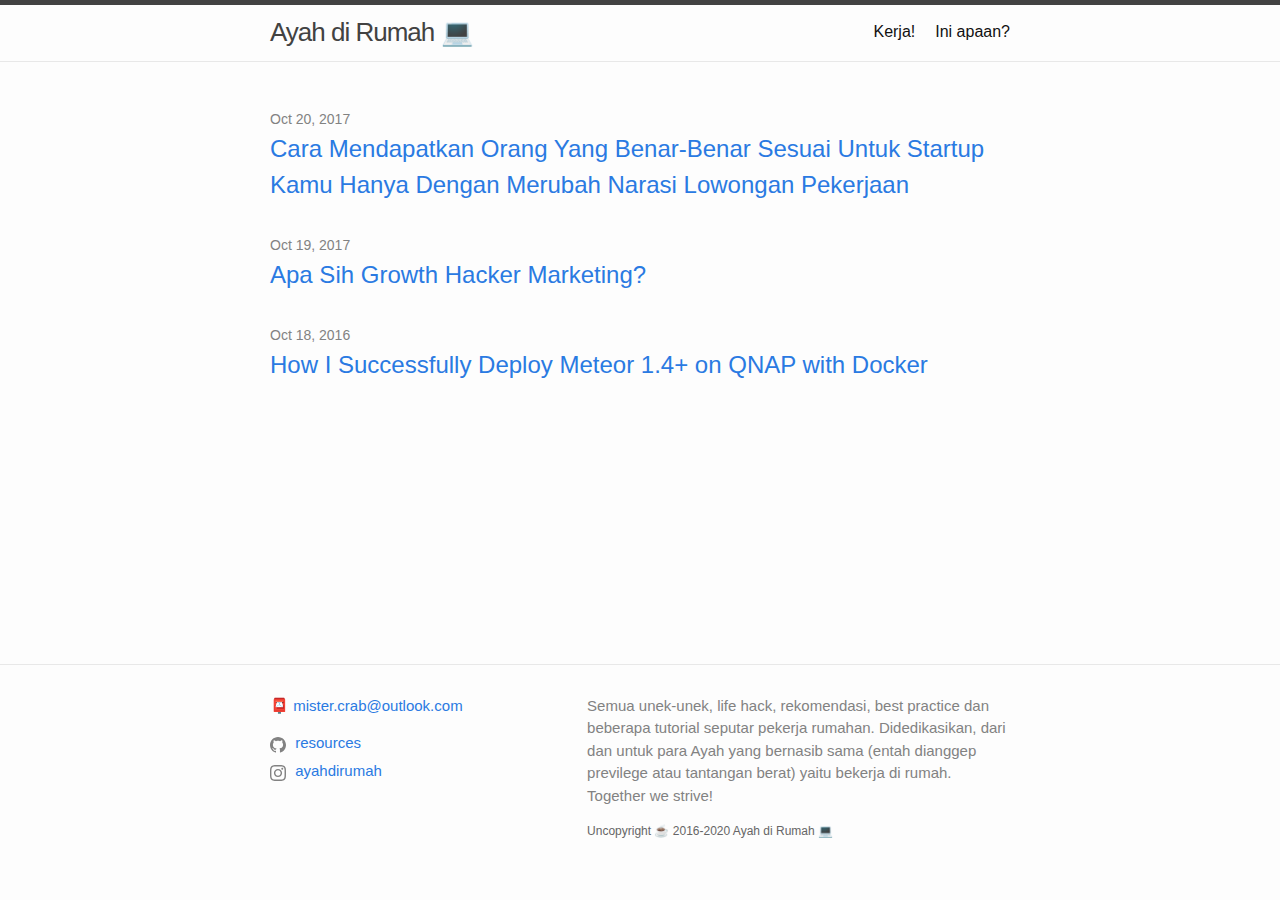
<file: index.html>
<!DOCTYPE html>
<html lang="en"><head>
  <meta charset="utf-8">
  <meta http-equiv="X-UA-Compatible" content="IE=edge">
  <meta name="viewport" content="width=device-width, initial-scale=1"><!-- Begin Jekyll SEO tag v2.5.0 -->
<title>Ayah di Rumah 💻 | Semua unek-unek, life hack, rekomendasi, best practice dan beberapa tutorial seputar pekerja rumahan. Didedikasikan, dari dan untuk para Ayah yang bernasib sama (entah dianggep previlege atau tantangan berat) yaitu bekerja di rumah. Together we strive!</title>
<meta name="generator" content="Jekyll v3.8.5" />
<meta property="og:title" content="Ayah di Rumah 💻" />
<meta property="og:locale" content="en_US" />
<meta name="description" content="Semua unek-unek, life hack, rekomendasi, best practice dan beberapa tutorial seputar pekerja rumahan. Didedikasikan, dari dan untuk para Ayah yang bernasib sama (entah dianggep previlege atau tantangan berat) yaitu bekerja di rumah. Together we strive!" />
<meta property="og:description" content="Semua unek-unek, life hack, rekomendasi, best practice dan beberapa tutorial seputar pekerja rumahan. Didedikasikan, dari dan untuk para Ayah yang bernasib sama (entah dianggep previlege atau tantangan berat) yaitu bekerja di rumah. Together we strive!" />
<link rel="canonical" href="ayahdirumah.github.io/" />
<meta property="og:url" content="ayahdirumah.github.io/" />
<meta property="og:site_name" content="Ayah di Rumah 💻" />
<script type="application/ld+json">
{"url":"ayahdirumah.github.io/","headline":"Ayah di Rumah 💻","name":"Ayah di Rumah 💻","description":"Semua unek-unek, life hack, rekomendasi, best practice dan beberapa tutorial seputar pekerja rumahan. Didedikasikan, dari dan untuk para Ayah yang bernasib sama (entah dianggep previlege atau tantangan berat) yaitu bekerja di rumah. Together we strive!","@type":"WebSite","@context":"http://schema.org"}</script>
<!-- End Jekyll SEO tag -->
<link rel="stylesheet" href="/assets/main.css"><link type="application/atom+xml" rel="alternate" href="ayahdirumah.github.io/feed.xml" title="Ayah di Rumah 💻" /></head>
<body><header class="site-header" role="banner">

  <div class="wrapper"><a class="site-title" rel="author" href="/">Ayah di Rumah 💻</a><nav class="site-nav">
        <input type="checkbox" id="nav-trigger" class="nav-trigger" />
        <label for="nav-trigger">
          <span class="menu-icon">
            <svg viewBox="0 0 18 15" width="18px" height="15px">
              <path d="M18,1.484c0,0.82-0.665,1.484-1.484,1.484H1.484C0.665,2.969,0,2.304,0,1.484l0,0C0,0.665,0.665,0,1.484,0 h15.032C17.335,0,18,0.665,18,1.484L18,1.484z M18,7.516C18,8.335,17.335,9,16.516,9H1.484C0.665,9,0,8.335,0,7.516l0,0 c0-0.82,0.665-1.484,1.484-1.484h15.032C17.335,6.031,18,6.696,18,7.516L18,7.516z M18,13.516C18,14.335,17.335,15,16.516,15H1.484 C0.665,15,0,14.335,0,13.516l0,0c0-0.82,0.665-1.483,1.484-1.483h15.032C17.335,12.031,18,12.695,18,13.516L18,13.516z"/>
            </svg>
          </span>
        </label>

        <div class="trigger">
          <a class="page-link" href="https://nikookta.netlify.com/">Kerja!</a><a class="page-link" href="/about/">Ini apaan?</a></div>
      </nav></div>
</header>
<main class="page-content" aria-label="Content">
      <div class="wrapper">
        <div class="home">
<h2 class="post-list-heading"></h2>
    <ul class="post-list"><li><span class="post-meta">Oct 20, 2017</span>
        <h3>
          <a class="post-link" href="/startup/2017/10/20/cara-mendapatkan-orang-yang-benarbenar-sesuai-untuk-startup-kamu-hanya-dengan-merubah-narasi-lowongan-pekerjaan.html">
            Cara Mendapatkan Orang Yang Benar-Benar Sesuai Untuk Startup Kamu Hanya Dengan Merubah Narasi Lowongan Pekerjaan
          </a>
        </h3></li><li><span class="post-meta">Oct 19, 2017</span>
        <h3>
          <a class="post-link" href="/startup/2017/10/19/apa-sih-growth-hacker-marketing.html">
            Apa Sih Growth Hacker Marketing?
          </a>
        </h3></li><li><span class="post-meta">Oct 18, 2016</span>
        <h3>
          <a class="post-link" href="/tutorial/2016/10/18/how-i-successfully-deploy-meteor14-on-qnap-with-docker.html">
            How I Successfully Deploy Meteor 1.4+ on QNAP with Docker
          </a>
        </h3></li></ul>

    <!-- <p class="rss-subscribe">subscribe <a href="/feed.xml">via RSS</a></p> --></div>

      </div>
    </main><footer class="site-footer h-card">
  <data class="u-url" href="/"></data>

  <div class="wrapper">

    <!-- <h2 class="footer-heading">Ayah di Rumah 💻</h2> -->

    <div class="footer-col-wrapper">
      <div class="footer-col footer-col-a">
        <ul class="contact-list">
          <!-- <li class="p-name">
            Ayah di Rumah 💻
          </li> -->
          <li>
            📮 <a class="u-email" href='&#109;&#97;&#105;&#108;&#116;&#111;&#58;&#109;&#105;&#115;&#116;&#101;&#114;&#46;&#99;&#114;&#97;&#98;&#64;&#111;&#117;&#116;&#108;&#111;&#111;&#107;&#46;&#99;&#111;&#109;'>&#109;&#105;&#115;&#116;&#101;&#114;&#46;&#99;&#114;&#97;&#98;&#64;&#111;&#117;&#116;&#108;&#111;&#111;&#107;&#46;&#99;&#111;&#109;</a>
          </li>
        </ul><ul class="social-media-list"><li><a href="https://github.com/ayahdirumah"><svg class="svg-icon"><use xlink:href="/assets/minima-social-icons.svg#github"></use></svg> <span class="username">resources</span></a></li><li><a href="https://instagram.com/ayahdirumah"><svg class="svg-icon"><use xlink:href="/assets/minima-social-icons.svg#instagram"></use></svg> <span class="username">ayahdirumah</span></a></li></ul>
</div>

      <div class="footer-col footer-col-b">
        <p>Semua unek-unek, life hack, rekomendasi, best practice dan beberapa tutorial seputar pekerja rumahan. Didedikasikan, dari dan untuk para Ayah yang bernasib sama (entah dianggep previlege atau tantangan berat) yaitu bekerja di rumah. Together we strive!</p>
        <p style="color: #666; font-size: 12px;">Uncopyright ☕ 2016-2020 Ayah di Rumah 💻</p>
      </div>
    </div>

  </div>

</footer>
</body>

</html>
</file>
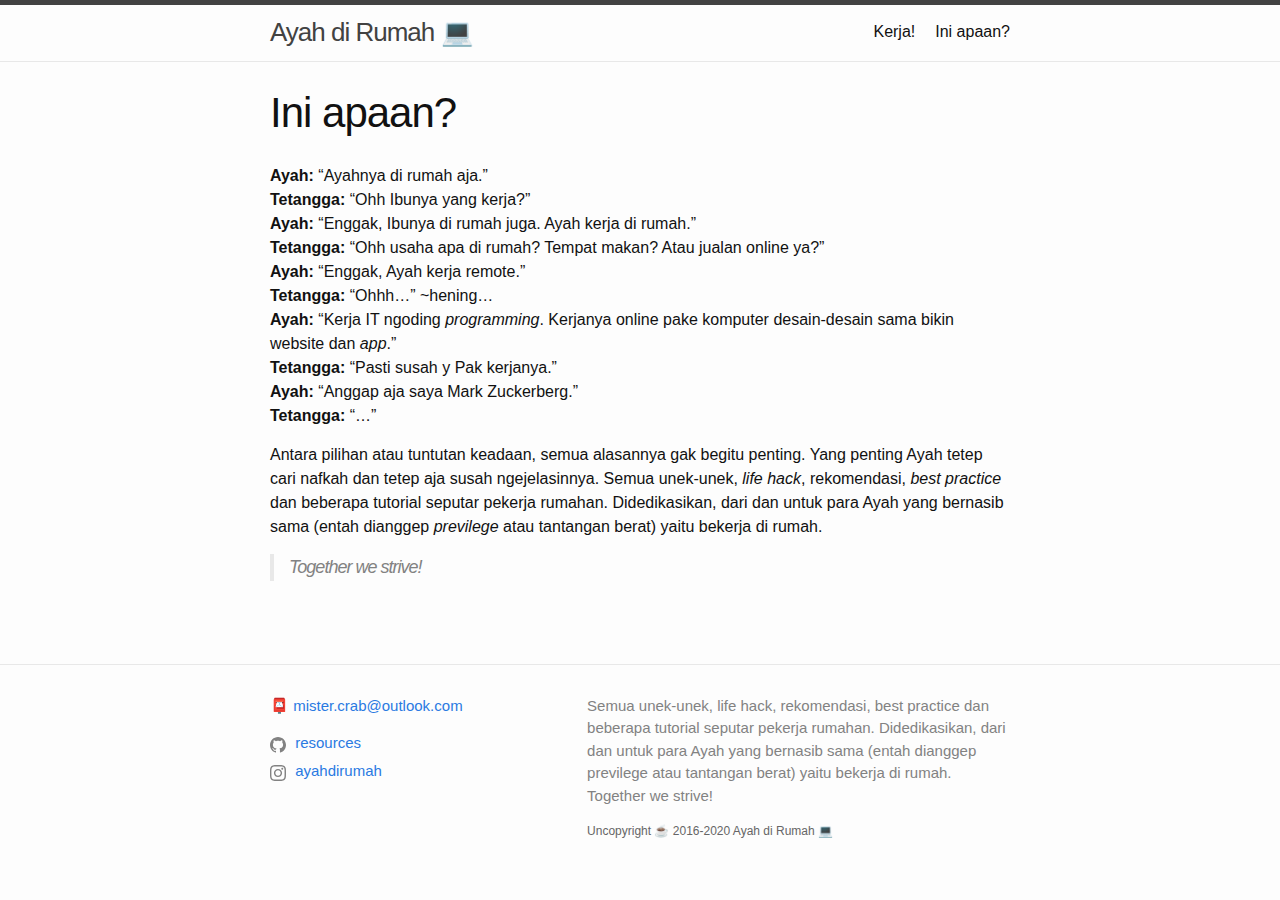
<file: about/index.html>
<!DOCTYPE html>
<html lang="en"><head>
  <meta charset="utf-8">
  <meta http-equiv="X-UA-Compatible" content="IE=edge">
  <meta name="viewport" content="width=device-width, initial-scale=1"><!-- Begin Jekyll SEO tag v2.5.0 -->
<title>Ini apaan? | Ayah di Rumah 💻</title>
<meta name="generator" content="Jekyll v3.8.5" />
<meta property="og:title" content="Ini apaan?" />
<meta property="og:locale" content="en_US" />
<meta name="description" content="Semua unek-unek, life hack, rekomendasi, best practice dan beberapa tutorial seputar pekerja rumahan. Didedikasikan, dari dan untuk para Ayah yang bernasib sama (entah dianggep previlege atau tantangan berat) yaitu bekerja di rumah. Together we strive!" />
<meta property="og:description" content="Semua unek-unek, life hack, rekomendasi, best practice dan beberapa tutorial seputar pekerja rumahan. Didedikasikan, dari dan untuk para Ayah yang bernasib sama (entah dianggep previlege atau tantangan berat) yaitu bekerja di rumah. Together we strive!" />
<link rel="canonical" href="ayahdirumah.github.io/about/" />
<meta property="og:url" content="ayahdirumah.github.io/about/" />
<meta property="og:site_name" content="Ayah di Rumah 💻" />
<script type="application/ld+json">
{"url":"ayahdirumah.github.io/about/","headline":"Ini apaan?","name":"Ayah di Rumah 💻","description":"Semua unek-unek, life hack, rekomendasi, best practice dan beberapa tutorial seputar pekerja rumahan. Didedikasikan, dari dan untuk para Ayah yang bernasib sama (entah dianggep previlege atau tantangan berat) yaitu bekerja di rumah. Together we strive!","@type":"WebSite","@context":"http://schema.org"}</script>
<!-- End Jekyll SEO tag -->
<link rel="stylesheet" href="/assets/main.css"><link type="application/atom+xml" rel="alternate" href="ayahdirumah.github.io/feed.xml" title="Ayah di Rumah 💻" /></head>
<body><header class="site-header" role="banner">

  <div class="wrapper"><a class="site-title" rel="author" href="/">Ayah di Rumah 💻</a><nav class="site-nav">
        <input type="checkbox" id="nav-trigger" class="nav-trigger" />
        <label for="nav-trigger">
          <span class="menu-icon">
            <svg viewBox="0 0 18 15" width="18px" height="15px">
              <path d="M18,1.484c0,0.82-0.665,1.484-1.484,1.484H1.484C0.665,2.969,0,2.304,0,1.484l0,0C0,0.665,0.665,0,1.484,0 h15.032C17.335,0,18,0.665,18,1.484L18,1.484z M18,7.516C18,8.335,17.335,9,16.516,9H1.484C0.665,9,0,8.335,0,7.516l0,0 c0-0.82,0.665-1.484,1.484-1.484h15.032C17.335,6.031,18,6.696,18,7.516L18,7.516z M18,13.516C18,14.335,17.335,15,16.516,15H1.484 C0.665,15,0,14.335,0,13.516l0,0c0-0.82,0.665-1.483,1.484-1.483h15.032C17.335,12.031,18,12.695,18,13.516L18,13.516z"/>
            </svg>
          </span>
        </label>

        <div class="trigger">
          <a class="page-link" href="https://nikookta.netlify.com/">Kerja!</a><a class="page-link" href="/about/">Ini apaan?</a></div>
      </nav></div>
</header>
<main class="page-content" aria-label="Content">
      <div class="wrapper">
        <article class="post">

  <header class="post-header">
    <h1 class="post-title">Ini apaan?</h1>
  </header>

  <div class="post-content">
    <p><strong>Ayah:</strong> “Ayahnya di rumah aja.”<br />
<strong>Tetangga:</strong> “Ohh Ibunya yang kerja?”<br />
<strong>Ayah:</strong> “Enggak, Ibunya di rumah juga. Ayah kerja di rumah.”<br />
<strong>Tetangga:</strong> “Ohh usaha apa di rumah? Tempat makan? Atau jualan online ya?”<br />
<strong>Ayah:</strong> “Enggak, Ayah kerja remote.”<br />
<strong>Tetangga:</strong> “Ohhh…” ~hening…<br />
<strong>Ayah:</strong> “Kerja IT ngoding <em>programming</em>. Kerjanya online pake komputer desain-desain sama bikin website dan <em>app</em>.”<br />
<strong>Tetangga:</strong> “Pasti susah y Pak kerjanya.”<br />
<strong>Ayah:</strong> “Anggap aja saya Mark Zuckerberg.”<br />
<strong>Tetangga:</strong> “…”</p>

<p>Antara pilihan atau tuntutan keadaan, semua alasannya gak begitu penting. Yang penting Ayah tetep cari nafkah dan tetep aja susah ngejelasinnya. Semua unek-unek, <em>life hack</em>, rekomendasi, <em>best practice</em> dan beberapa tutorial seputar pekerja rumahan. Didedikasikan, dari dan untuk para Ayah yang bernasib sama (entah dianggep <em>previlege</em> atau tantangan berat) yaitu bekerja di rumah.</p>

<blockquote>
  <p>Together we strive!</p>
</blockquote>

  </div>

</article>

      </div>
    </main><footer class="site-footer h-card">
  <data class="u-url" href="/"></data>

  <div class="wrapper">

    <!-- <h2 class="footer-heading">Ayah di Rumah 💻</h2> -->

    <div class="footer-col-wrapper">
      <div class="footer-col footer-col-a">
        <ul class="contact-list">
          <!-- <li class="p-name">
            Ayah di Rumah 💻
          </li> -->
          <li>
            📮 <a class="u-email" href='&#109;&#97;&#105;&#108;&#116;&#111;&#58;&#109;&#105;&#115;&#116;&#101;&#114;&#46;&#99;&#114;&#97;&#98;&#64;&#111;&#117;&#116;&#108;&#111;&#111;&#107;&#46;&#99;&#111;&#109;'>&#109;&#105;&#115;&#116;&#101;&#114;&#46;&#99;&#114;&#97;&#98;&#64;&#111;&#117;&#116;&#108;&#111;&#111;&#107;&#46;&#99;&#111;&#109;</a>
          </li>
        </ul><ul class="social-media-list"><li><a href="https://github.com/ayahdirumah"><svg class="svg-icon"><use xlink:href="/assets/minima-social-icons.svg#github"></use></svg> <span class="username">resources</span></a></li><li><a href="https://instagram.com/ayahdirumah"><svg class="svg-icon"><use xlink:href="/assets/minima-social-icons.svg#instagram"></use></svg> <span class="username">ayahdirumah</span></a></li></ul>
</div>

      <div class="footer-col footer-col-b">
        <p>Semua unek-unek, life hack, rekomendasi, best practice dan beberapa tutorial seputar pekerja rumahan. Didedikasikan, dari dan untuk para Ayah yang bernasib sama (entah dianggep previlege atau tantangan berat) yaitu bekerja di rumah. Together we strive!</p>
        <p style="color: #666; font-size: 12px;">Uncopyright ☕ 2016-2020 Ayah di Rumah 💻</p>
      </div>
    </div>

  </div>

</footer>
</body>

</html>
</file>
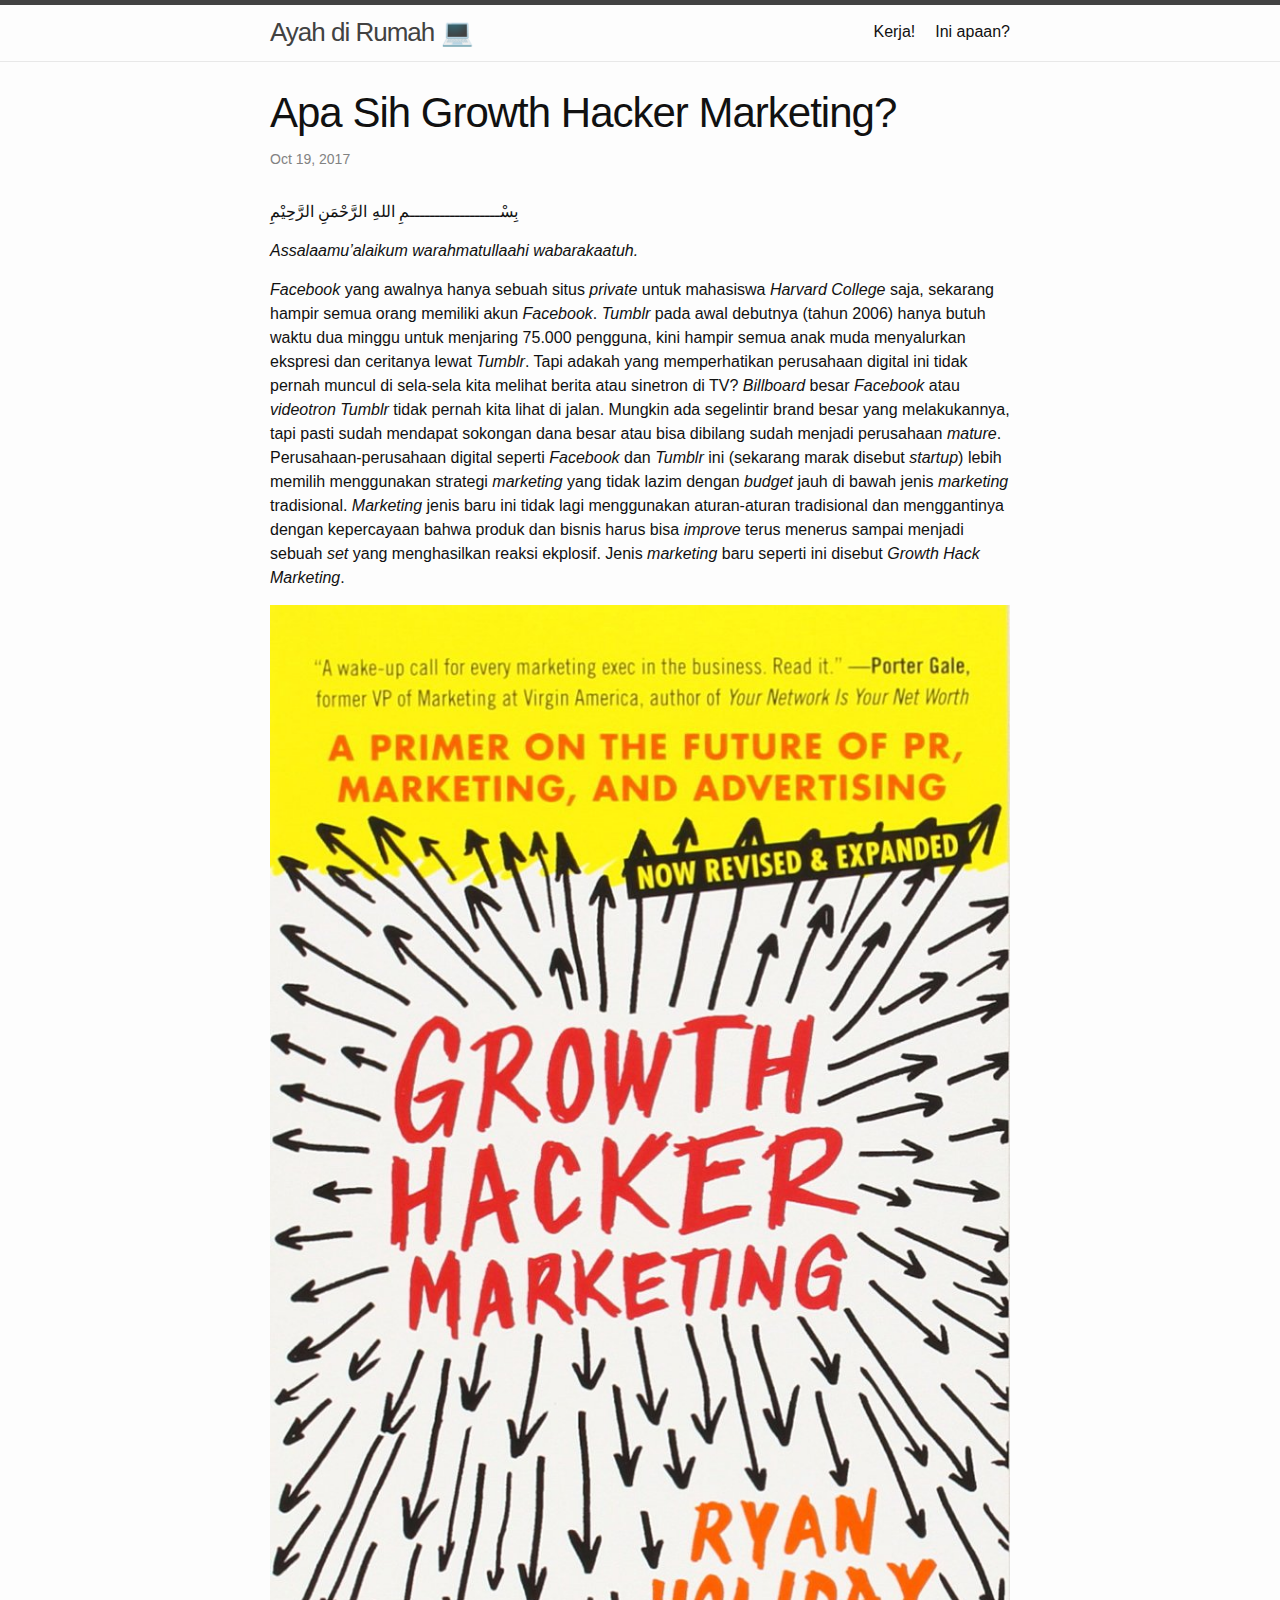
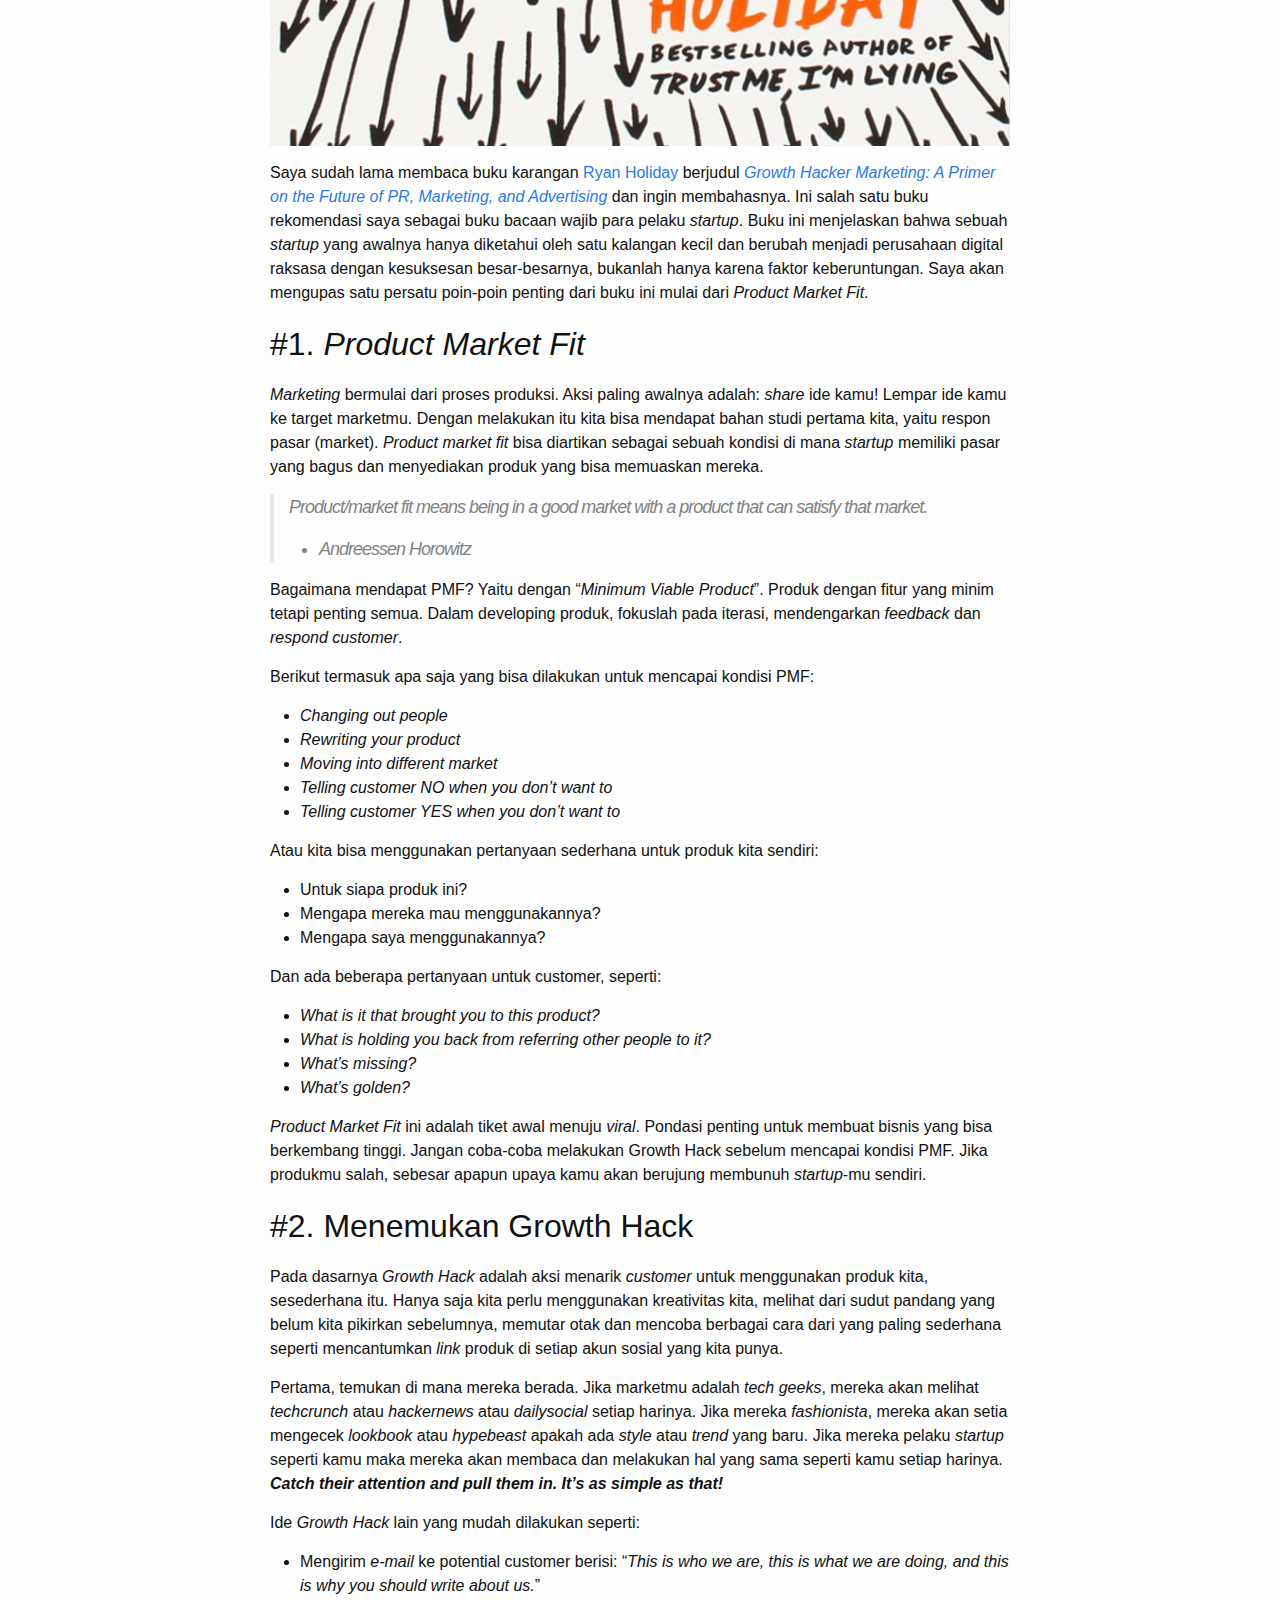
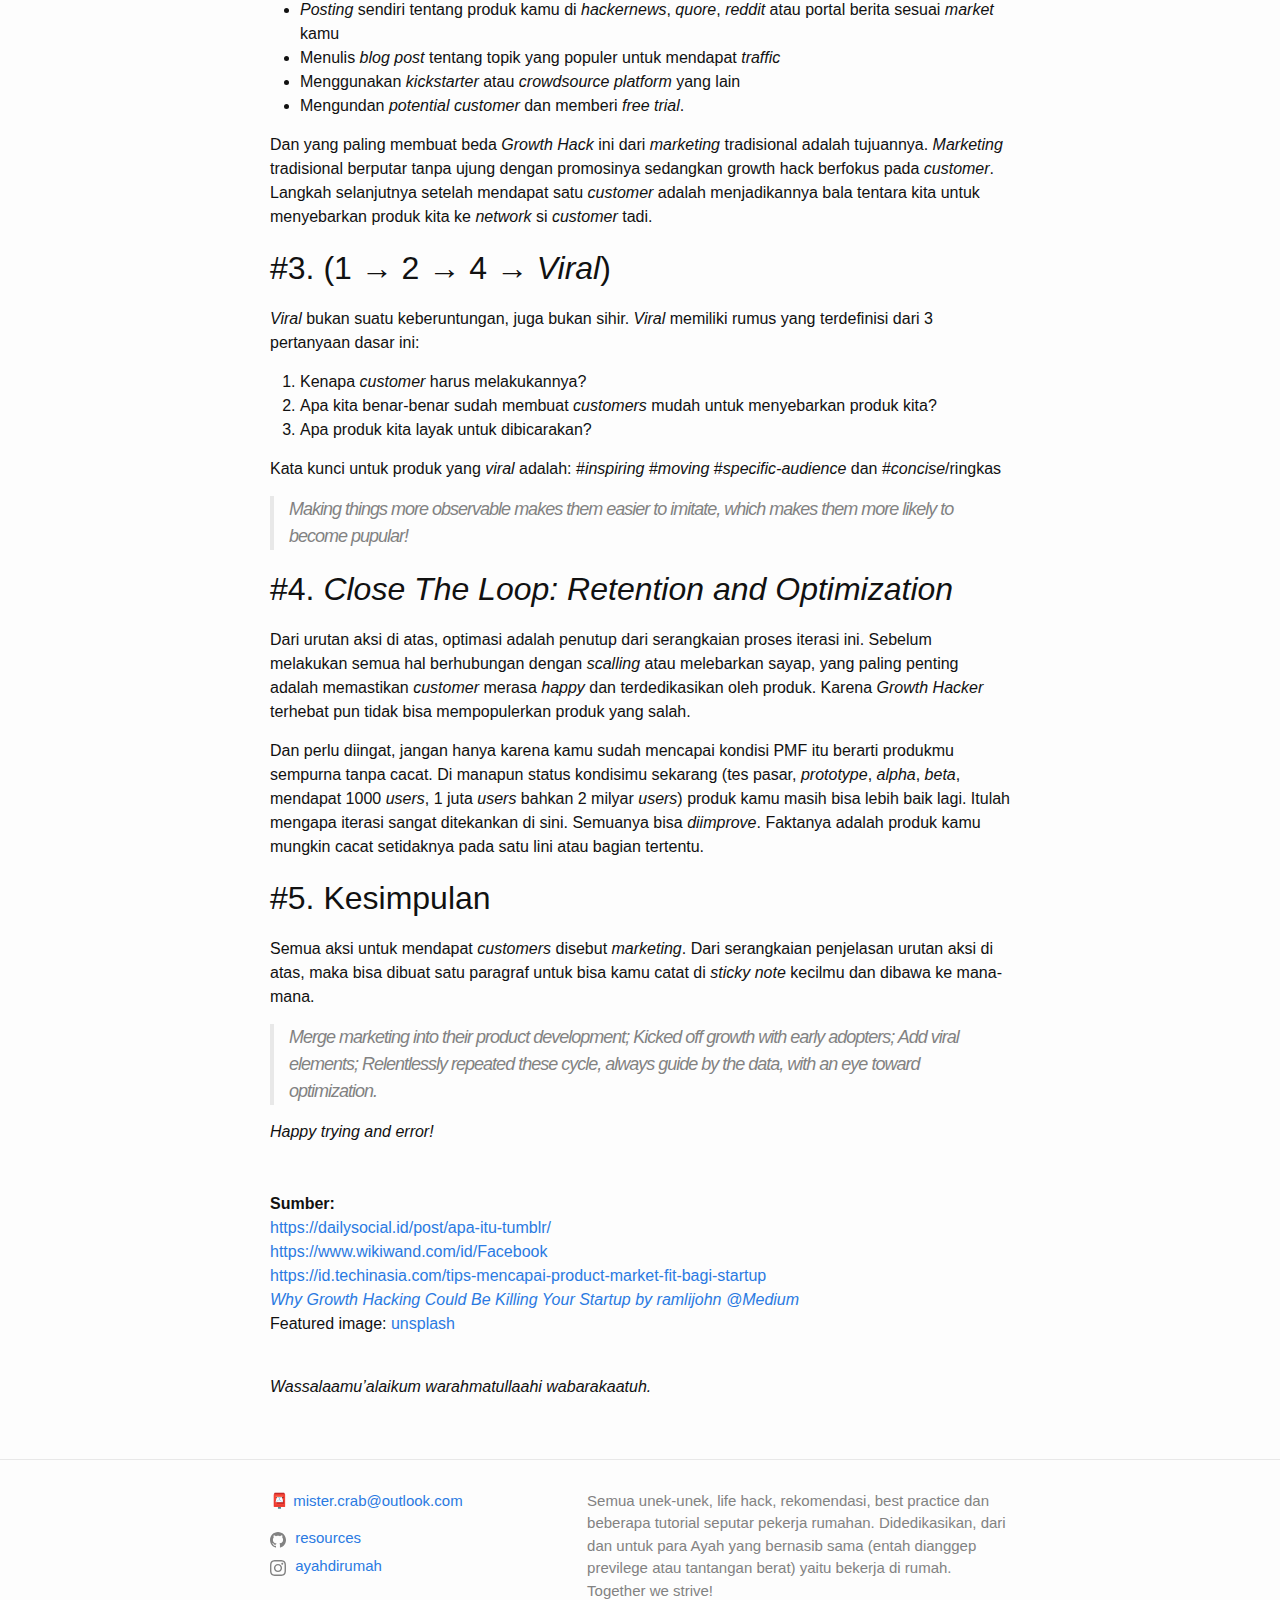
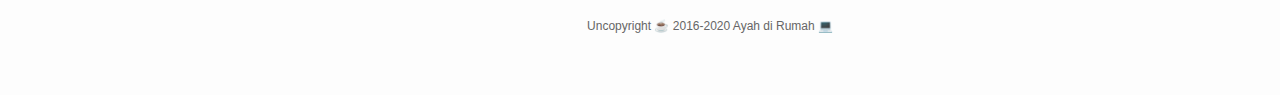
<file: startup/2017/10/19/apa-sih-growth-hacker-marketing.html>
<!DOCTYPE html>
<html lang="en"><head>
  <meta charset="utf-8">
  <meta http-equiv="X-UA-Compatible" content="IE=edge">
  <meta name="viewport" content="width=device-width, initial-scale=1"><!-- Begin Jekyll SEO tag v2.5.0 -->
<title>Apa Sih Growth Hacker Marketing? | Ayah di Rumah 💻</title>
<meta name="generator" content="Jekyll v3.8.5" />
<meta property="og:title" content="Apa Sih Growth Hacker Marketing?" />
<meta property="og:locale" content="en_US" />
<meta name="description" content="Facebook yang awalnya hanya sebuah situs private untuk mahasiswa Harvard College saja, sekarang hampir semua orang memiliki akun Facebook. Tumblr pada awal debutnya (tahun 2006) hanya butuh waktu dua minggu untuk menjaring 75.000 pengguna, kini hampir semua anak muda menyalurkan ekspresi dan ceritanya lewat Tumblr. Tapi adakah yang memperhatikan perusahaan digital ini tidak pernah muncul di sela-sela kita melihat berita atau sinetron di TV? Billboard besar Facebook atau videotron Tumblr tidak pernah kita lihat di jalan. Mungkin ada segelintir brand besar yang melakukannya, tapi pasti sudah mendapat sokongan dana besar atau bisa dibilang sudah menjadi perusahaan mature. Perusahaan-perusahaan digital seperti Facebook dan Tumblr ini (sekarang marak disebut startup) lebih memilih menggunakan strategi marketing yang tidak lazim dengan budget jauh di bawah jenis marketing tradisional. Marketing jenis baru ini tidak lagi menggunakan aturan-aturan tradisional dan menggantinya dengan kepercayaan bahwa produk dan bisnis harus bisa improve terus menerus sampai menjadi sebuah set yang menghasilkan reaksi ekplosif. Jenis marketing baru seperti ini disebut Growth Hack Marketing." />
<meta property="og:description" content="Facebook yang awalnya hanya sebuah situs private untuk mahasiswa Harvard College saja, sekarang hampir semua orang memiliki akun Facebook. Tumblr pada awal debutnya (tahun 2006) hanya butuh waktu dua minggu untuk menjaring 75.000 pengguna, kini hampir semua anak muda menyalurkan ekspresi dan ceritanya lewat Tumblr. Tapi adakah yang memperhatikan perusahaan digital ini tidak pernah muncul di sela-sela kita melihat berita atau sinetron di TV? Billboard besar Facebook atau videotron Tumblr tidak pernah kita lihat di jalan. Mungkin ada segelintir brand besar yang melakukannya, tapi pasti sudah mendapat sokongan dana besar atau bisa dibilang sudah menjadi perusahaan mature. Perusahaan-perusahaan digital seperti Facebook dan Tumblr ini (sekarang marak disebut startup) lebih memilih menggunakan strategi marketing yang tidak lazim dengan budget jauh di bawah jenis marketing tradisional. Marketing jenis baru ini tidak lagi menggunakan aturan-aturan tradisional dan menggantinya dengan kepercayaan bahwa produk dan bisnis harus bisa improve terus menerus sampai menjadi sebuah set yang menghasilkan reaksi ekplosif. Jenis marketing baru seperti ini disebut Growth Hack Marketing." />
<link rel="canonical" href="ayahdirumah.github.io/startup/2017/10/19/apa-sih-growth-hacker-marketing.html" />
<meta property="og:url" content="ayahdirumah.github.io/startup/2017/10/19/apa-sih-growth-hacker-marketing.html" />
<meta property="og:site_name" content="Ayah di Rumah 💻" />
<meta property="og:type" content="article" />
<meta property="article:published_time" content="2017-10-19T07:00:40+07:00" />
<script type="application/ld+json">
{"url":"ayahdirumah.github.io/startup/2017/10/19/apa-sih-growth-hacker-marketing.html","headline":"Apa Sih Growth Hacker Marketing?","dateModified":"2017-10-19T07:00:40+07:00","datePublished":"2017-10-19T07:00:40+07:00","mainEntityOfPage":{"@type":"WebPage","@id":"ayahdirumah.github.io/startup/2017/10/19/apa-sih-growth-hacker-marketing.html"},"description":"Facebook yang awalnya hanya sebuah situs private untuk mahasiswa Harvard College saja, sekarang hampir semua orang memiliki akun Facebook. Tumblr pada awal debutnya (tahun 2006) hanya butuh waktu dua minggu untuk menjaring 75.000 pengguna, kini hampir semua anak muda menyalurkan ekspresi dan ceritanya lewat Tumblr. Tapi adakah yang memperhatikan perusahaan digital ini tidak pernah muncul di sela-sela kita melihat berita atau sinetron di TV? Billboard besar Facebook atau videotron Tumblr tidak pernah kita lihat di jalan. Mungkin ada segelintir brand besar yang melakukannya, tapi pasti sudah mendapat sokongan dana besar atau bisa dibilang sudah menjadi perusahaan mature. Perusahaan-perusahaan digital seperti Facebook dan Tumblr ini (sekarang marak disebut startup) lebih memilih menggunakan strategi marketing yang tidak lazim dengan budget jauh di bawah jenis marketing tradisional. Marketing jenis baru ini tidak lagi menggunakan aturan-aturan tradisional dan menggantinya dengan kepercayaan bahwa produk dan bisnis harus bisa improve terus menerus sampai menjadi sebuah set yang menghasilkan reaksi ekplosif. Jenis marketing baru seperti ini disebut Growth Hack Marketing.","@type":"BlogPosting","@context":"http://schema.org"}</script>
<!-- End Jekyll SEO tag -->
<link rel="stylesheet" href="/assets/main.css"><link type="application/atom+xml" rel="alternate" href="ayahdirumah.github.io/feed.xml" title="Ayah di Rumah 💻" /></head>
<body><header class="site-header" role="banner">

  <div class="wrapper"><a class="site-title" rel="author" href="/">Ayah di Rumah 💻</a><nav class="site-nav">
        <input type="checkbox" id="nav-trigger" class="nav-trigger" />
        <label for="nav-trigger">
          <span class="menu-icon">
            <svg viewBox="0 0 18 15" width="18px" height="15px">
              <path d="M18,1.484c0,0.82-0.665,1.484-1.484,1.484H1.484C0.665,2.969,0,2.304,0,1.484l0,0C0,0.665,0.665,0,1.484,0 h15.032C17.335,0,18,0.665,18,1.484L18,1.484z M18,7.516C18,8.335,17.335,9,16.516,9H1.484C0.665,9,0,8.335,0,7.516l0,0 c0-0.82,0.665-1.484,1.484-1.484h15.032C17.335,6.031,18,6.696,18,7.516L18,7.516z M18,13.516C18,14.335,17.335,15,16.516,15H1.484 C0.665,15,0,14.335,0,13.516l0,0c0-0.82,0.665-1.483,1.484-1.483h15.032C17.335,12.031,18,12.695,18,13.516L18,13.516z"/>
            </svg>
          </span>
        </label>

        <div class="trigger">
          <a class="page-link" href="https://nikookta.netlify.com/">Kerja!</a><a class="page-link" href="/about/">Ini apaan?</a></div>
      </nav></div>
</header>
<main class="page-content" aria-label="Content">
      <div class="wrapper">
        <article class="post h-entry" itemscope itemtype="http://schema.org/BlogPosting">

  <header class="post-header">
    <h1 class="post-title p-name" itemprop="name headline">Apa Sih Growth Hacker Marketing?</h1>
    <p class="post-meta">
      <time class="dt-published" datetime="2017-10-19T07:00:40+07:00" itemprop="datePublished">Oct 19, 2017
      </time></p>
  </header>

  <div class="post-content e-content" itemprop="articleBody">
    <p>بِسْــــــــــــــــــمِ اللهِ الرَّحْمَنِ الرَّحِيْمِ</p>
    <p><em>Assalaamu’alaikum warahmatullaahi wabarakaatuh.</em></p>
    <p><em>Facebook</em> yang awalnya hanya sebuah situs <em>private</em> untuk mahasiswa <em>Harvard College</em> saja, sekarang hampir semua orang memiliki akun <em>Facebook</em>. <em>Tumblr</em> pada awal debutnya (tahun 2006) hanya butuh waktu dua minggu untuk menjaring 75.000 pengguna, kini hampir semua anak muda menyalurkan ekspresi dan ceritanya lewat <em>Tumblr</em>. Tapi adakah yang memperhatikan perusahaan digital ini tidak pernah muncul di sela-sela kita melihat berita atau sinetron di TV? <em>Billboard</em> besar <em>Facebook</em> atau <em>videotron</em> <em>Tumblr</em> tidak pernah kita lihat di jalan. Mungkin ada segelintir brand besar yang melakukannya, tapi pasti sudah mendapat sokongan dana besar atau bisa dibilang sudah menjadi perusahaan <em>mature</em>. Perusahaan-perusahaan digital seperti <em>Facebook</em> dan <em>Tumblr</em> ini (sekarang marak disebut <em>startup</em>) lebih memilih menggunakan strategi <em>marketing</em> yang tidak lazim dengan <em>budget</em> jauh di bawah jenis <em>marketing</em> tradisional. <em>Marketing</em> jenis baru ini tidak lagi menggunakan aturan-aturan tradisional dan menggantinya dengan kepercayaan bahwa produk dan bisnis harus bisa <em>improve</em> terus menerus sampai menjadi sebuah <em>set</em> yang menghasilkan reaksi ekplosif. Jenis <em>marketing</em> baru seperti ini disebut <em>Growth Hack Marketing</em>.</p>

<p><img src="/uploads\2019-01-31-apa-sih-growth-hacker-marketing-01.jpg" alt="2019-01-31-apa-sih-growth-hacker-marketing-01" /></p>

<p>Saya sudah lama membaca buku karangan <a href="https://www.amazon.com/Ryan-Holiday/e/B007LUHFH8/ref=dp_byline_cont_book_1" target="_blank">Ryan Holiday</a> berjudul <a href="https://www.goodreads.com/book/show/18454317-growth-hacker-marketing?from_search=true" target="_blank"><em>Growth Hacker Marketing: A Primer on the Future of PR, Marketing, and Advertising</em></a> dan ingin membahasnya. Ini salah satu buku rekomendasi saya sebagai buku bacaan wajib para pelaku <em>startup</em>. Buku ini menjelaskan bahwa sebuah <em>startup</em> yang awalnya hanya diketahui oleh satu kalangan kecil dan berubah menjadi perusahaan digital raksasa dengan kesuksesan besar-besarnya, bukanlah hanya karena faktor keberuntungan. Saya akan mengupas satu persatu poin-poin penting dari buku ini mulai dari <em>Product Market Fit</em>.</p>

<h1 id="1-product-market-fit">#1. <em>Product Market Fit</em></h1>

<p><em>Marketing</em> bermulai dari proses produksi. Aksi paling awalnya adalah: <em>share</em> ide kamu! Lempar ide kamu ke target marketmu. Dengan melakukan itu kita bisa mendapat bahan studi pertama kita, yaitu respon pasar (market). <em>Product market fit</em> bisa diartikan sebagai sebuah kondisi di mana <em>startup</em> memiliki pasar yang bagus dan menyediakan produk yang bisa memuaskan mereka.</p>

<blockquote>
  <p><em>Product/market fit means being in a good market with a product that can satisfy that market.</em></p>
  <ul>
    <li>Andreessen Horowitz</li>
  </ul>
</blockquote>

<p>Bagaimana mendapat PMF? Yaitu dengan “<em>Minimum Viable Product</em>”. Produk dengan fitur yang minim tetapi penting semua. Dalam developing produk, fokuslah pada iterasi, mendengarkan <em>feedback</em> dan <em>respond customer</em>.</p>

<p>Berikut termasuk apa saja yang bisa dilakukan untuk mencapai kondisi PMF:</p>

<ul>
  <li><em>Changing out people</em></li>
  <li><em>Rewriting your product</em></li>
  <li><em>Moving into different market</em></li>
  <li><em>Telling customer NO when you don’t want to</em></li>
  <li><em>Telling customer YES when you don’t want to</em></li>
</ul>

<p>Atau kita bisa menggunakan pertanyaan sederhana untuk produk kita sendiri:</p>

<ul>
  <li>Untuk siapa produk ini?</li>
  <li>Mengapa mereka mau menggunakannya?</li>
  <li>Mengapa saya menggunakannya?</li>
</ul>

<p>Dan ada beberapa pertanyaan untuk customer, seperti:</p>

<ul>
  <li><em>What is it that brought you to this product?</em></li>
  <li><em>What is holding you back from referring other people to it?</em></li>
  <li><em>What’s missing?</em></li>
  <li><em>What’s golden?</em></li>
</ul>

<p><em>Product Market Fit</em> ini adalah tiket awal menuju <em>viral</em>. Pondasi penting untuk membuat bisnis yang bisa berkembang tinggi. Jangan coba-coba melakukan Growth Hack sebelum mencapai kondisi PMF. Jika produkmu salah, sebesar apapun upaya kamu akan berujung membunuh <em>startup</em>-mu sendiri.</p>

<h1 id="2-menemukan-growth-hack">#2. Menemukan Growth Hack</h1>

<p>Pada dasarnya <em>Growth Hack</em> adalah aksi menarik <em>customer</em> untuk menggunakan produk kita, sesederhana itu. Hanya saja kita perlu menggunakan kreativitas kita, melihat dari sudut pandang yang belum kita pikirkan sebelumnya, memutar otak dan mencoba berbagai cara dari yang paling sederhana seperti mencantumkan <em>link</em> produk di setiap akun sosial yang kita punya.</p>

<p>Pertama, temukan di mana mereka berada. Jika marketmu adalah <em>tech geeks</em>, mereka akan melihat <em>techcrunch</em> atau <em>hackernews</em> atau <em>dailysocial</em> setiap harinya. Jika mereka <em>fashionista</em>, mereka akan setia mengecek <em>lookbook</em> atau <em>hypebeast</em> apakah ada <em>style</em> atau <em>trend</em> yang baru. Jika mereka pelaku <em>startup</em> seperti kamu maka mereka akan membaca dan melakukan hal yang sama seperti kamu setiap harinya. <em><strong>Catch their attention and pull them in. It’s as simple as that!</strong></em></p>

<p>Ide <em>Growth Hack</em> lain yang mudah dilakukan seperti:</p>

<ul>
  <li>Mengirim <em>e-mail</em> ke potential customer berisi: “<em>This is who we are, this is what we are doing, and this is why you should write about us.</em>”</li>
  <li><em>Posting</em> sendiri tentang produk kamu di <em>hackernews</em>, <em>quore</em>, <em>reddit</em> atau portal berita sesuai <em>market</em> kamu</li>
  <li>Menulis <em>blog post</em> tentang topik yang populer untuk mendapat <em>traffic</em></li>
  <li>Menggunakan <em>kickstarter</em> atau <em>crowdsource platform</em> yang lain</li>
  <li>Mengundan <em>potential customer</em> dan memberi <em>free trial</em>.</li>
</ul>

<p>Dan yang paling membuat beda <em>Growth Hack</em> ini dari <em>marketing</em> tradisional adalah tujuannya. <em>Marketing</em> tradisional berputar tanpa ujung dengan promosinya sedangkan growth hack berfokus pada <em>customer</em>. Langkah selanjutnya setelah mendapat satu <em>customer</em> adalah menjadikannya bala tentara kita untuk menyebarkan produk kita ke <em>network</em> si <em>customer</em> tadi.</p>

<h1 id="3-1--2--4--viral">#3. (1 → 2 → 4 → <em>Viral</em>)</h1>

<p><em>Viral</em> bukan suatu keberuntungan, juga bukan sihir. <em>Viral</em> memiliki rumus yang terdefinisi dari 3 pertanyaan dasar ini:</p>

<ol>
  <li>Kenapa <em>customer</em> harus melakukannya?</li>
  <li>Apa kita benar-benar sudah membuat <em>customers</em> mudah untuk menyebarkan produk kita?</li>
  <li>Apa produk kita layak untuk dibicarakan?</li>
</ol>

<p>Kata kunci untuk produk yang <em>viral</em> adalah: #<em>inspiring</em> #<em>moving</em> #<em>specific-audience</em> dan #<em>concise</em>/ringkas</p>

<blockquote>
  <p><em>Making things more observable makes them easier to imitate, which makes them more likely to become pupular!</em></p>
</blockquote>

<h1 id="4-close-the-loop-retention-and-optimization">#4. <em>Close The Loop: Retention and Optimization</em></h1>

<p>Dari urutan aksi di atas, optimasi adalah penutup dari serangkaian proses iterasi ini. Sebelum melakukan semua hal berhubungan dengan <em>scalling</em> atau melebarkan sayap, yang paling penting adalah memastikan <em>customer</em> merasa <em>happy</em> dan terdedikasikan oleh produk. Karena <em>Growth Hacker</em> terhebat pun tidak bisa mempopulerkan produk yang salah.</p>

<p>Dan perlu diingat, jangan hanya karena kamu sudah mencapai kondisi PMF itu berarti produkmu sempurna tanpa cacat. Di manapun status kondisimu sekarang (tes pasar, <em>prototype</em>, <em>alpha</em>, <em>beta</em>, mendapat 1000 <em>users</em>, 1 juta <em>users</em> bahkan 2 milyar <em>users</em>) produk kamu masih bisa lebih baik lagi. Itulah mengapa iterasi sangat ditekankan di sini. Semuanya bisa <em>diimprove</em>. Faktanya adalah produk kamu mungkin cacat setidaknya pada satu lini atau bagian tertentu.</p>

<h1 id="5-kesimpulan">#5. Kesimpulan</h1>

<p>Semua aksi untuk mendapat <em>customers</em> disebut <em>marketing</em>. Dari serangkaian penjelasan urutan aksi di atas, maka bisa dibuat satu paragraf untuk bisa kamu catat di <em>sticky note</em> kecilmu dan dibawa ke mana-mana.</p>

<blockquote>
  <p><em>Merge marketing into their product development; Kicked off growth with early adopters; Add viral elements; Relentlessly repeated these cycle, always guide by the data, with an eye toward optimization.</em></p>
</blockquote>

<p><em>Happy trying and error!</em>
<br />
<br />
<br />
<strong>Sumber:</strong><br />
<a href="https://dailysocial.id/post/apa-itu-tumblr/">https://dailysocial.id/post/apa-itu-tumblr/</a><br />
<a href="https://www.wikiwand.com/id/Facebook">https://www.wikiwand.com/id/Facebook</a><br />
<a href="https://id.techinasia.com/tips-mencapai-product-market-fit-bagi-startup">https://id.techinasia.com/tips-mencapai-product-market-fit-bagi-startup</a><br />
<a href="https://medium.com/@ramlijohn/why-growth-hacking-could-be-killing-your-startup-e9851151364a#.q8rus0k52"><em>Why Growth Hacking Could Be Killing Your Startup by ramlijohn @Medium</em></a><br />
Featured image: <a href="http://unsplash.com/">unsplash</a></p>

    <br>
    <p><em>Wassalaamu’alaikum warahmatullaahi wabarakaatuh.</em></p>
  </div><a class="u-url" href="/startup/2017/10/19/apa-sih-growth-hacker-marketing.html" hidden></a>
</article>

      </div>
    </main><footer class="site-footer h-card">
  <data class="u-url" href="/"></data>

  <div class="wrapper">

    <!-- <h2 class="footer-heading">Ayah di Rumah 💻</h2> -->

    <div class="footer-col-wrapper">
      <div class="footer-col footer-col-a">
        <ul class="contact-list">
          <!-- <li class="p-name">
            Ayah di Rumah 💻
          </li> -->
          <li>
            📮 <a class="u-email" href='&#109;&#97;&#105;&#108;&#116;&#111;&#58;&#109;&#105;&#115;&#116;&#101;&#114;&#46;&#99;&#114;&#97;&#98;&#64;&#111;&#117;&#116;&#108;&#111;&#111;&#107;&#46;&#99;&#111;&#109;'>&#109;&#105;&#115;&#116;&#101;&#114;&#46;&#99;&#114;&#97;&#98;&#64;&#111;&#117;&#116;&#108;&#111;&#111;&#107;&#46;&#99;&#111;&#109;</a>
          </li>
        </ul><ul class="social-media-list"><li><a href="https://github.com/ayahdirumah"><svg class="svg-icon"><use xlink:href="/assets/minima-social-icons.svg#github"></use></svg> <span class="username">resources</span></a></li><li><a href="https://instagram.com/ayahdirumah"><svg class="svg-icon"><use xlink:href="/assets/minima-social-icons.svg#instagram"></use></svg> <span class="username">ayahdirumah</span></a></li></ul>
</div>

      <div class="footer-col footer-col-b">
        <p>Semua unek-unek, life hack, rekomendasi, best practice dan beberapa tutorial seputar pekerja rumahan. Didedikasikan, dari dan untuk para Ayah yang bernasib sama (entah dianggep previlege atau tantangan berat) yaitu bekerja di rumah. Together we strive!</p>
        <p style="color: #666; font-size: 12px;">Uncopyright ☕ 2016-2020 Ayah di Rumah 💻</p>
      </div>
    </div>

  </div>

</footer>
</body>

</html>
</file>
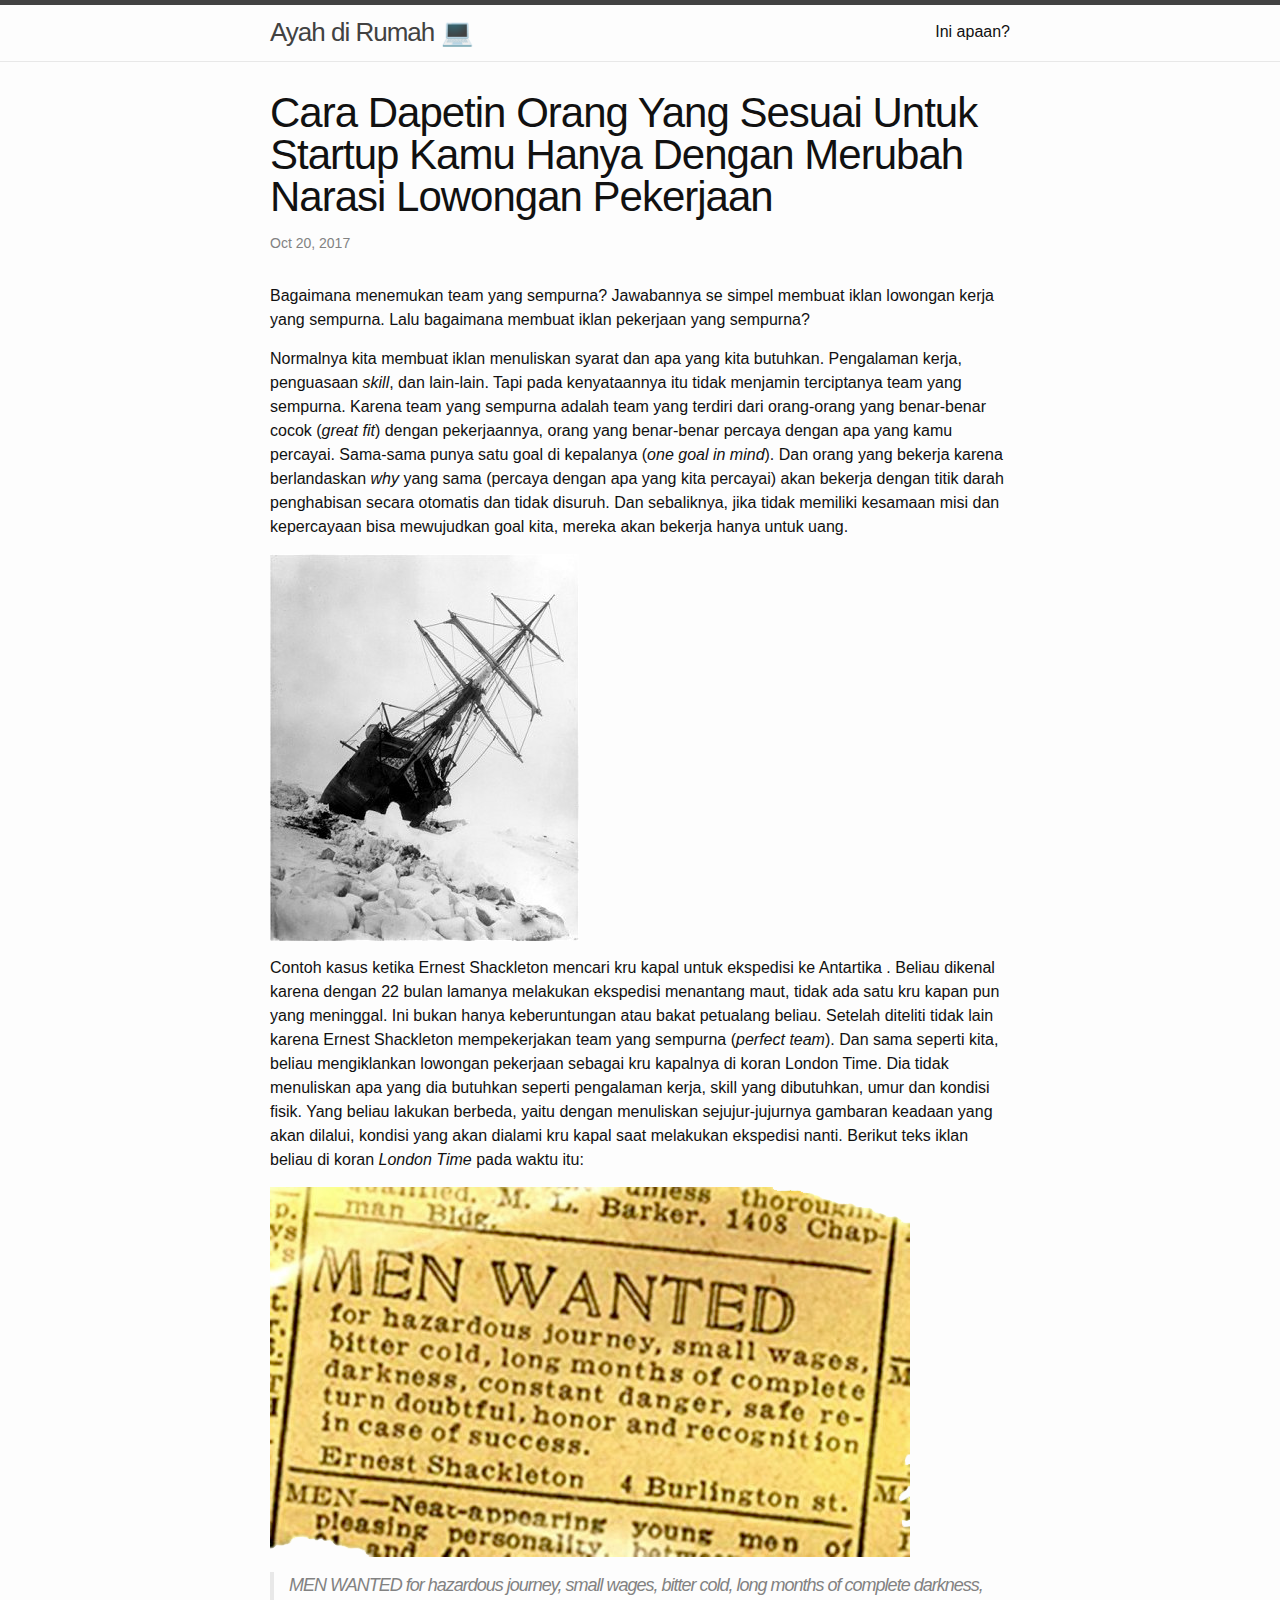
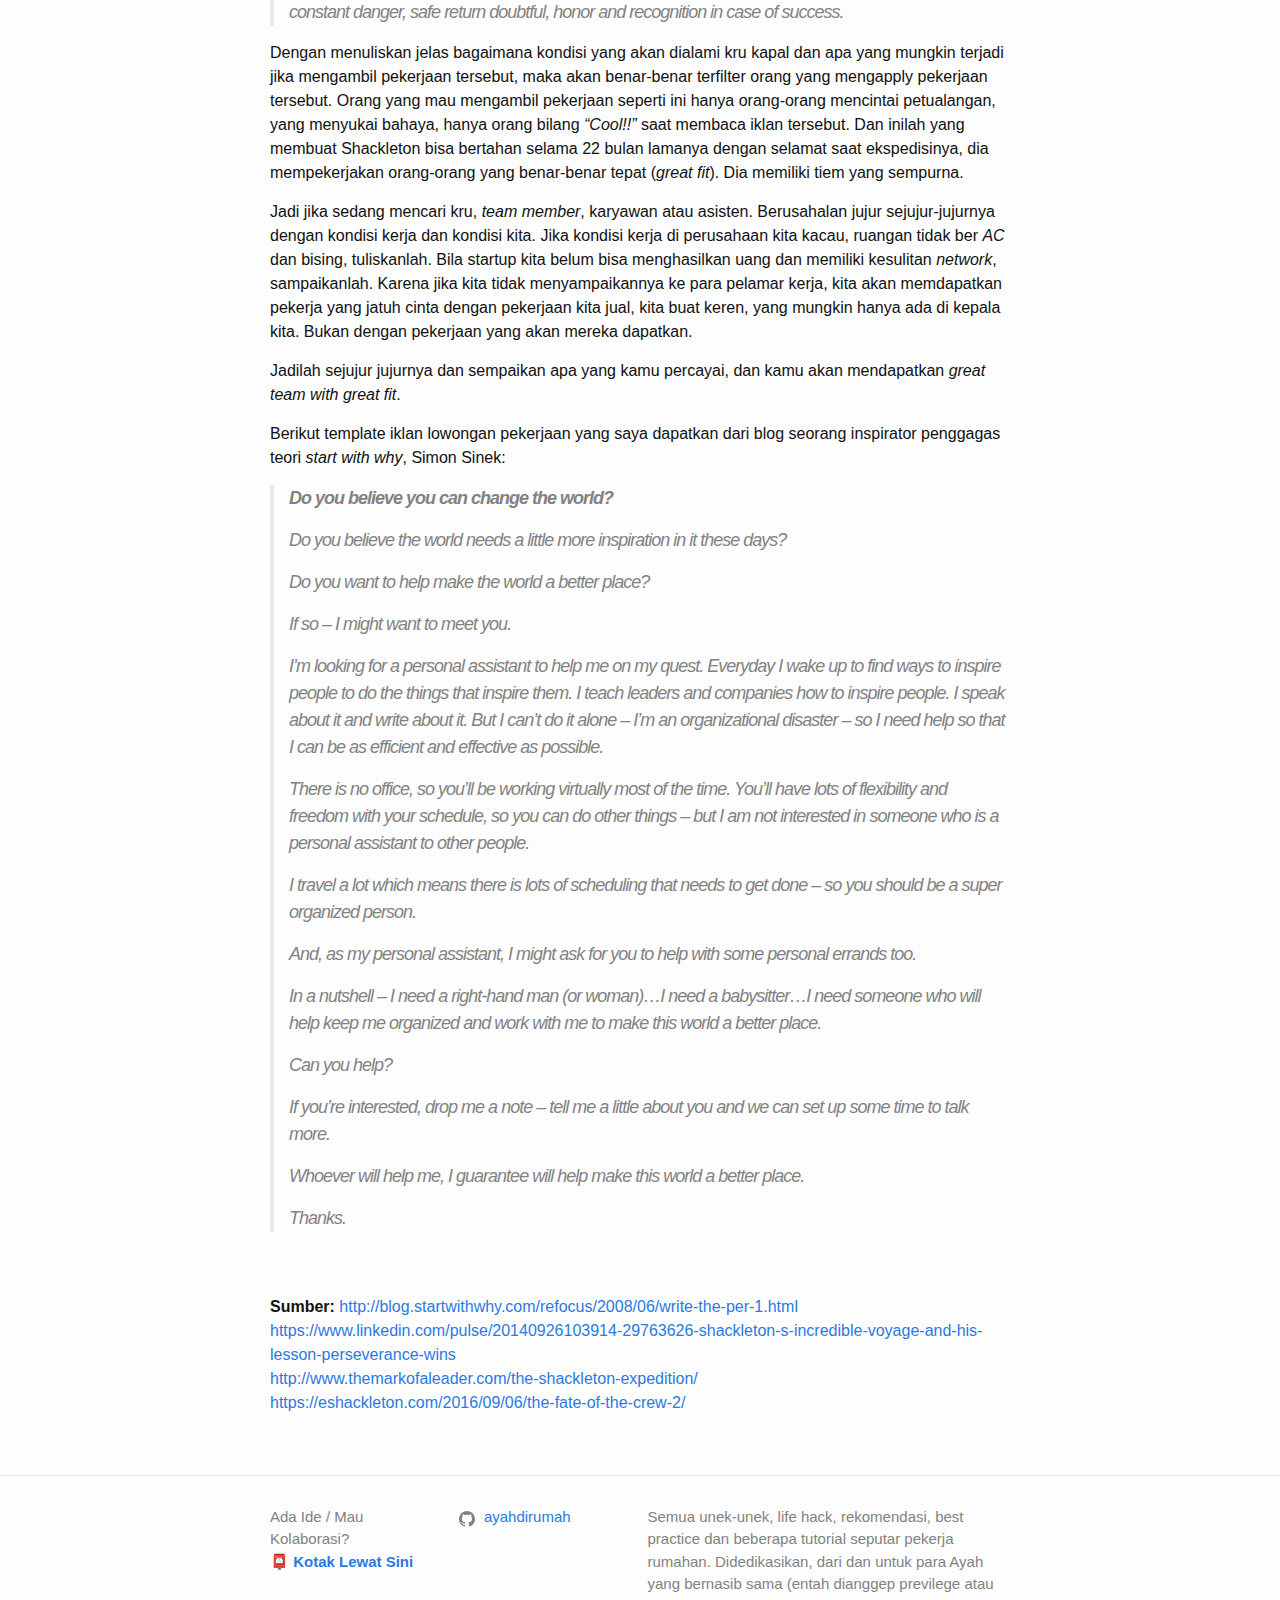
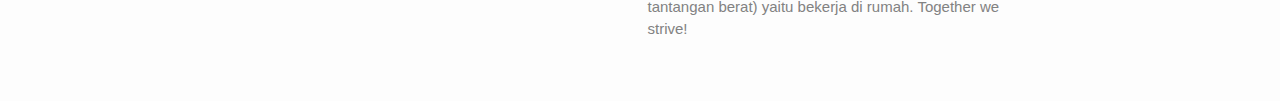
<file: startup/2017/10/20/cara-dapetin-orang-yang-sesuai-untuk-startup-kamu-hanya-dengan-merubah-narasi-lowongan-pekerjaan.html>
<!DOCTYPE html>
<html lang="en"><head>
  <meta charset="utf-8">
  <meta http-equiv="X-UA-Compatible" content="IE=edge">
  <meta name="viewport" content="width=device-width, initial-scale=1"><!-- Begin Jekyll SEO tag v2.5.0 -->
<title>Cara Dapetin Orang Yang Sesuai Untuk Startup Kamu Hanya Dengan Merubah Narasi Lowongan Pekerjaan | Ayah di Rumah 💻</title>
<meta name="generator" content="Jekyll v3.8.5" />
<meta property="og:title" content="Cara Dapetin Orang Yang Sesuai Untuk Startup Kamu Hanya Dengan Merubah Narasi Lowongan Pekerjaan" />
<meta property="og:locale" content="en_US" />
<meta name="description" content="Bagaimana menemukan team yang sempurna? Jawabannya se simpel membuat iklan lowongan kerja yang sempurna. Lalu bagaimana membuat iklan pekerjaan yang sempurna?" />
<meta property="og:description" content="Bagaimana menemukan team yang sempurna? Jawabannya se simpel membuat iklan lowongan kerja yang sempurna. Lalu bagaimana membuat iklan pekerjaan yang sempurna?" />
<link rel="canonical" href="ayahdirumah.github.io/startup/2017/10/20/cara-dapetin-orang-yang-sesuai-untuk-startup-kamu-hanya-dengan-merubah-narasi-lowongan-pekerjaan.html" />
<meta property="og:url" content="ayahdirumah.github.io/startup/2017/10/20/cara-dapetin-orang-yang-sesuai-untuk-startup-kamu-hanya-dengan-merubah-narasi-lowongan-pekerjaan.html" />
<meta property="og:site_name" content="Ayah di Rumah 💻" />
<meta property="og:type" content="article" />
<meta property="article:published_time" content="2017-10-20T07:00:40+07:00" />
<script type="application/ld+json">
{"url":"ayahdirumah.github.io/startup/2017/10/20/cara-dapetin-orang-yang-sesuai-untuk-startup-kamu-hanya-dengan-merubah-narasi-lowongan-pekerjaan.html","headline":"Cara Dapetin Orang Yang Sesuai Untuk Startup Kamu Hanya Dengan Merubah Narasi Lowongan Pekerjaan","dateModified":"2017-10-20T07:00:40+07:00","datePublished":"2017-10-20T07:00:40+07:00","mainEntityOfPage":{"@type":"WebPage","@id":"ayahdirumah.github.io/startup/2017/10/20/cara-dapetin-orang-yang-sesuai-untuk-startup-kamu-hanya-dengan-merubah-narasi-lowongan-pekerjaan.html"},"description":"Bagaimana menemukan team yang sempurna? Jawabannya se simpel membuat iklan lowongan kerja yang sempurna. Lalu bagaimana membuat iklan pekerjaan yang sempurna?","@type":"BlogPosting","@context":"http://schema.org"}</script>
<!-- End Jekyll SEO tag -->
<link rel="stylesheet" href="/assets/main.css"><link type="application/atom+xml" rel="alternate" href="ayahdirumah.github.io/feed.xml" title="Ayah di Rumah 💻" /></head>
<body><header class="site-header" role="banner">

  <div class="wrapper"><a class="site-title" rel="author" href="/">Ayah di Rumah 💻</a><nav class="site-nav">
        <input type="checkbox" id="nav-trigger" class="nav-trigger" />
        <label for="nav-trigger">
          <span class="menu-icon">
            <svg viewBox="0 0 18 15" width="18px" height="15px">
              <path d="M18,1.484c0,0.82-0.665,1.484-1.484,1.484H1.484C0.665,2.969,0,2.304,0,1.484l0,0C0,0.665,0.665,0,1.484,0 h15.032C17.335,0,18,0.665,18,1.484L18,1.484z M18,7.516C18,8.335,17.335,9,16.516,9H1.484C0.665,9,0,8.335,0,7.516l0,0 c0-0.82,0.665-1.484,1.484-1.484h15.032C17.335,6.031,18,6.696,18,7.516L18,7.516z M18,13.516C18,14.335,17.335,15,16.516,15H1.484 C0.665,15,0,14.335,0,13.516l0,0c0-0.82,0.665-1.483,1.484-1.483h15.032C17.335,12.031,18,12.695,18,13.516L18,13.516z"/>
            </svg>
          </span>
        </label>

        <div class="trigger"><a class="page-link" href="/about/">Ini apaan?</a></div>
      </nav></div>
</header>
<main class="page-content" aria-label="Content">
      <div class="wrapper">
        <article class="post h-entry" itemscope itemtype="http://schema.org/BlogPosting">

  <header class="post-header">
    <h1 class="post-title p-name" itemprop="name headline">Cara Dapetin Orang Yang Sesuai Untuk Startup Kamu Hanya Dengan Merubah Narasi Lowongan Pekerjaan</h1>
    <p class="post-meta">
      <time class="dt-published" datetime="2017-10-20T07:00:40+07:00" itemprop="datePublished">Oct 20, 2017
      </time></p>
  </header>

  <div class="post-content e-content" itemprop="articleBody">
    <p>Bagaimana menemukan team yang sempurna? Jawabannya se simpel membuat iklan lowongan kerja yang sempurna. Lalu bagaimana membuat iklan pekerjaan yang sempurna?</p>

<p>Normalnya kita membuat iklan menuliskan syarat dan apa yang kita butuhkan. Pengalaman kerja, penguasaan <em>skill</em>, dan lain-lain. Tapi pada kenyataannya itu tidak menjamin terciptanya team yang sempurna. Karena team yang sempurna adalah team yang terdiri dari orang-orang yang benar-benar cocok (<em>great fit</em>) dengan pekerjaannya, orang yang benar-benar percaya dengan apa yang kamu percayai. Sama-sama punya satu goal di kepalanya (<em>one goal in mind</em>). Dan orang yang bekerja karena berlandaskan <em>why</em> yang sama (percaya dengan apa yang kita percayai) akan bekerja dengan titik darah penghabisan secara otomatis dan tidak disuruh. Dan sebaliknya, jika tidak memiliki kesamaan misi dan kepercayaan bisa mewujudkan goal kita, mereka akan bekerja hanya untuk uang.</p>

<p><img src="/uploads\2019-01-31-cara-dapetin-orang-yang-sesuai-untuk-startup-kamu-hanya-dengan-merubah-narasi-lowongan-pekerjaan-01.jpg" alt="2019-01-31-cara-dapetin-orang-yang-sesuai-untuk-startup-kamu-hanya-dengan-merubah-narasi-lowongan-pekerjaan-01" /></p>

<p>Contoh kasus ketika Ernest Shackleton mencari kru kapal untuk ekspedisi ke Antartika . Beliau dikenal karena dengan 22 bulan lamanya melakukan ekspedisi menantang maut, tidak ada satu kru kapan pun yang meninggal. Ini bukan hanya keberuntungan atau bakat petualang beliau. Setelah diteliti tidak lain karena Ernest Shackleton mempekerjakan team yang sempurna (<em>perfect team</em>). Dan sama seperti kita, beliau mengiklankan lowongan pekerjaan sebagai kru kapalnya di koran London Time. Dia tidak menuliskan apa yang dia butuhkan seperti pengalaman kerja, skill yang dibutuhkan, umur dan kondisi fisik. Yang beliau lakukan berbeda, yaitu dengan menuliskan sejujur-jujurnya gambaran keadaan yang akan dilalui, kondisi yang akan dialami kru kapal saat melakukan ekspedisi nanti. Berikut teks iklan beliau di koran <em>London Time</em> pada waktu itu:</p>

<p><img src="/uploads\2019-01-31-cara-dapetin-orang-yang-sesuai-untuk-startup-kamu-hanya-dengan-merubah-narasi-lowongan-pekerjaan-02.png" alt="2019-01-31-cara-dapetin-orang-yang-sesuai-untuk-startup-kamu-hanya-dengan-merubah-narasi-lowongan-pekerjaan-02" /></p>

<blockquote>
  <p><em>MEN WANTED</em>
<em>for hazardous journey, small wages, bitter cold, long months of complete darkness, constant danger, safe return doubtful, honor and recognition in case of success.</em></p>
</blockquote>

<p>Dengan menuliskan jelas bagaimana kondisi yang akan dialami kru kapal dan apa yang mungkin terjadi jika mengambil pekerjaan tersebut, maka akan benar-benar terfilter orang yang mengapply pekerjaan tersebut. Orang yang mau mengambil pekerjaan seperti ini hanya orang-orang mencintai petualangan, yang menyukai bahaya, hanya orang bilang <em>“Cool!!”</em> saat membaca iklan tersebut. Dan inilah yang membuat Shackleton bisa bertahan selama 22 bulan lamanya dengan selamat saat ekspedisinya, dia mempekerjakan orang-orang yang benar-benar tepat (<em>great fit</em>). Dia memiliki tiem yang sempurna.</p>

<p>Jadi jika sedang mencari kru, <em>team member</em>, karyawan atau asisten. Berusahalan jujur sejujur-jujurnya dengan kondisi kerja dan kondisi kita. Jika kondisi kerja di perusahaan kita kacau, ruangan tidak ber <em>AC</em> dan bising, tuliskanlah. Bila startup kita belum bisa menghasilkan uang dan memiliki kesulitan <em>network</em>, sampaikanlah. Karena jika kita tidak menyampaikannya ke para pelamar kerja, kita akan memdapatkan pekerja yang jatuh cinta dengan pekerjaan kita jual, kita buat keren, yang mungkin hanya ada di kepala kita. Bukan dengan pekerjaan yang akan mereka dapatkan.</p>

<p>Jadilah sejujur jujurnya dan sempaikan apa yang kamu percayai, dan kamu akan mendapatkan <em>great team with great fit</em>.</p>

<p>Berikut template iklan lowongan pekerjaan yang saya dapatkan dari blog seorang inspirator penggagas teori <em>start with why</em>, Simon Sinek:</p>

<blockquote>
  <p><em><strong>Do you believe you can change the world?</strong></em></p>

  <p><em>Do you believe the world needs a little more inspiration in it these days?</em></p>

  <p><em>Do you want to help make the world a better place?</em></p>

  <p><em>If so – I might want to meet you.</em></p>

  <p><em>I’m looking for a personal assistant to help me on my quest. Everyday I wake up to find ways to inspire people to do the things that inspire them. I teach leaders and companies how to inspire people. I speak about it and write about it. But I can’t do it alone – I’m an organizational disaster – so I need help so that I can be as efficient and effective as possible.</em></p>

  <p><em>There is no office, so you’ll be working virtually most of the time. You’ll have lots of flexibility and freedom with your schedule, so you can do other things – but I am not interested in someone who is a personal assistant to other people.</em></p>

  <p><em>I travel a lot which means there is lots of scheduling that needs to get done – so you should be a super organized person.</em></p>

  <p><em>And, as my personal assistant, I might ask for you to help with some personal errands too.</em></p>

  <p><em>In a nutshell – I need a right-hand man (or woman)…I need a babysitter…I need someone who will help keep me organized and work with me to make this world a better place.</em></p>

  <p><em>Can you help?</em></p>

  <p><em>If you’re interested, drop me a note – tell me a little about you and we can set up some time to talk more.</em></p>

  <p><em>Whoever will help me, I guarantee will help make this world a better place.</em></p>

  <p><em>Thanks.</em></p>
</blockquote>

<p><br />
<br />
<strong>Sumber:</strong>
<a href="http://blog.startwithwhy.com/refocus/2008/06/write-the-per-1.html">http://blog.startwithwhy.com/refocus/2008/06/write-the-per-1.html</a><br />
<a href="https://www.linkedin.com/pulse/20140926103914-29763626-shackleton-s-incredible-voyage-and-his-lesson-perseverance-wins">https://www.linkedin.com/pulse/20140926103914-29763626-shackleton-s-incredible-voyage-and-his-lesson-perseverance-wins</a><br />
<a href="http://www.themarkofaleader.com/the-shackleton-expedition/">http://www.themarkofaleader.com/the-shackleton-expedition/</a><br />
<a href="https://eshackleton.com/2016/09/06/the-fate-of-the-crew-2/">https://eshackleton.com/2016/09/06/the-fate-of-the-crew-2/</a></p>

  </div><a class="u-url" href="/startup/2017/10/20/cara-dapetin-orang-yang-sesuai-untuk-startup-kamu-hanya-dengan-merubah-narasi-lowongan-pekerjaan.html" hidden></a>
</article>

      </div>
    </main><footer class="site-footer h-card">
  <data class="u-url" href="/"></data>

  <div class="wrapper">

    <!-- <h2 class="footer-heading">Ayah di Rumah 💻</h2> -->

    <div class="footer-col-wrapper">
      <div class="footer-col footer-col-1">
        <ul class="contact-list">
          <li class="p-name">
            <!--Ayah di Rumah 💻-->
            Ada Ide / Mau Kolaborasi?
          </li><li><a class="u-email" href="mailto:&#107;&#101;&#110;&#110;&#105;&#107;&#111;&#64;&#112;&#114;&#111;&#116;&#111;&#110;&#109;&#97;&#105;&#108;&#46;&#99;&#111;&#109;"><strong>📮 Kotak Lewat Sini</strong></a></li></ul>
      </div>

      <div class="footer-col footer-col-2"><ul class="social-media-list"><li><a href="https://github.com/ayahdirumah"><svg class="svg-icon"><use xlink:href="/assets/minima-social-icons.svg#github"></use></svg> <span class="username">ayahdirumah</span></a></li></ul>
</div>

      <div class="footer-col footer-col-3">
        <p>Semua unek-unek, life hack, rekomendasi, best practice dan beberapa tutorial seputar pekerja rumahan. Didedikasikan, dari dan untuk para Ayah yang bernasib sama (entah dianggep previlege atau tantangan berat) yaitu bekerja di rumah. Together we strive!</p>
      </div>
    </div>

  </div>

</footer>
</body>

</html>
</file>
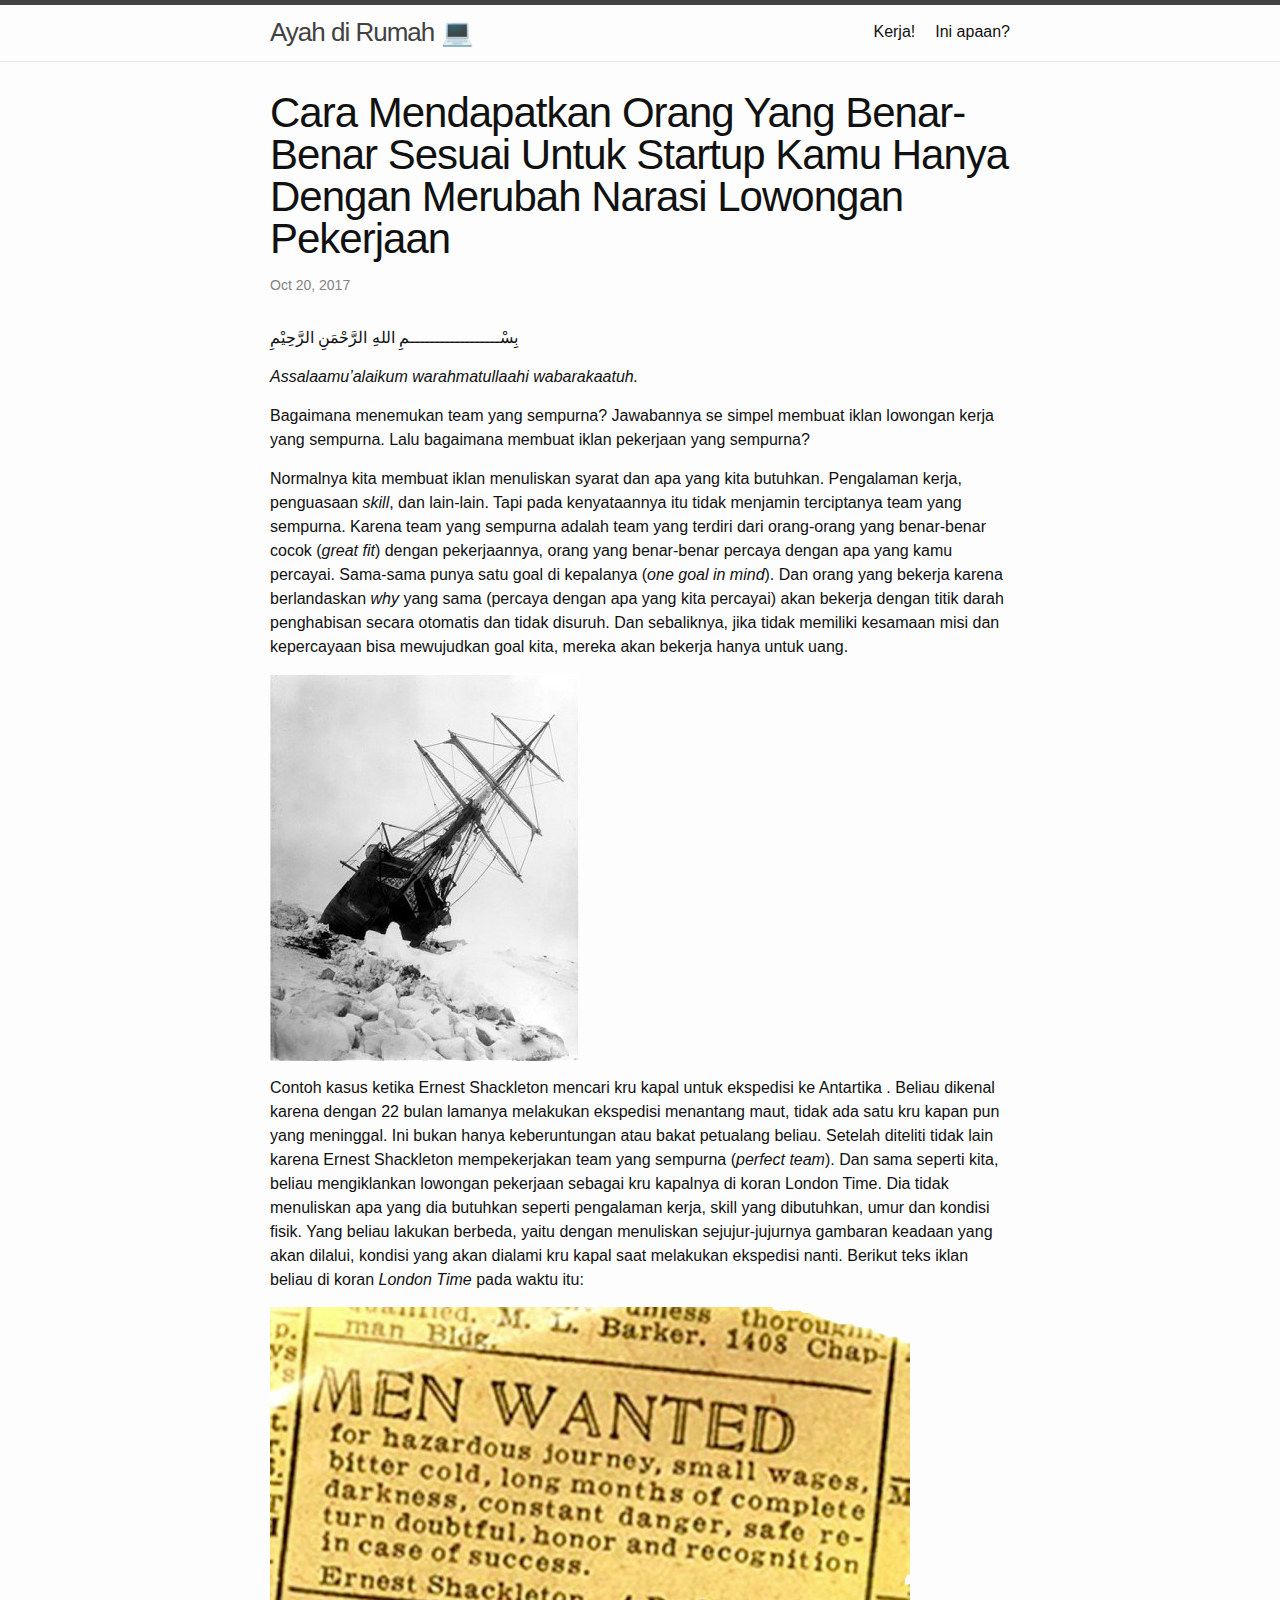
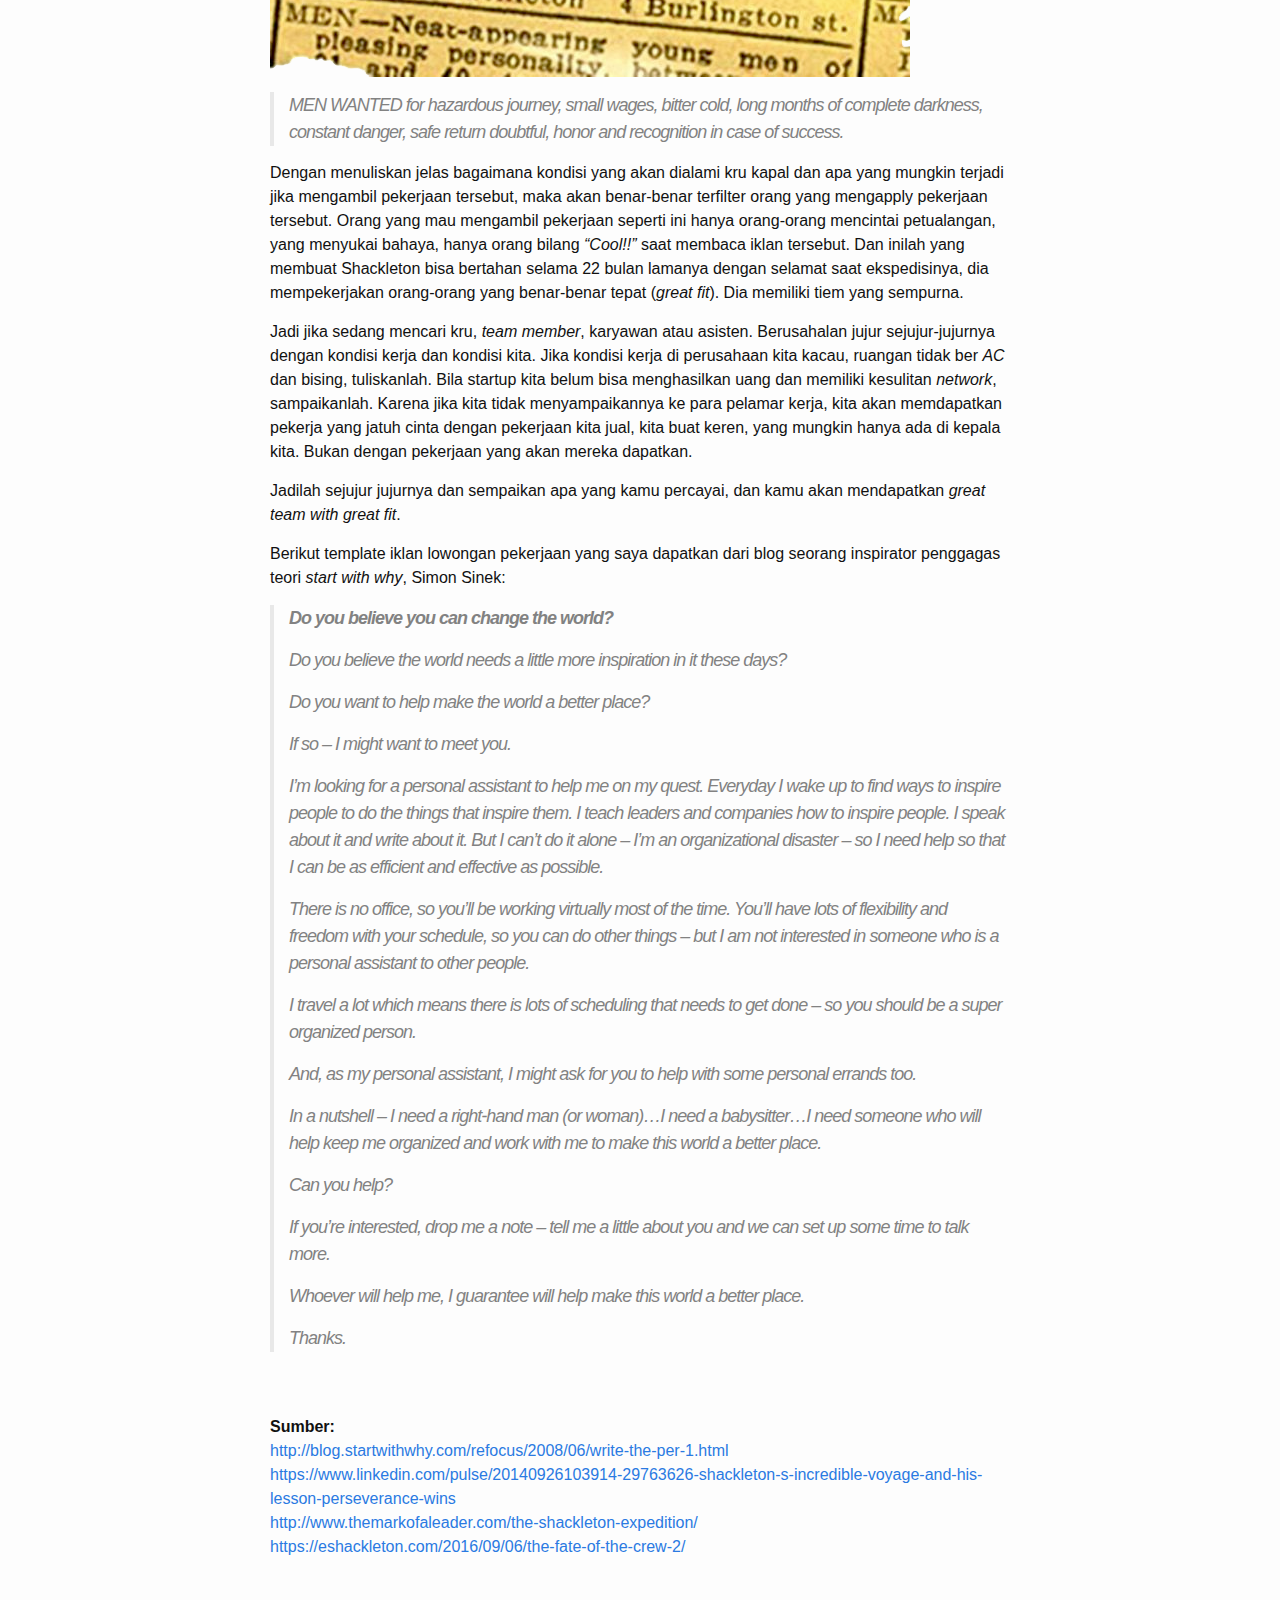
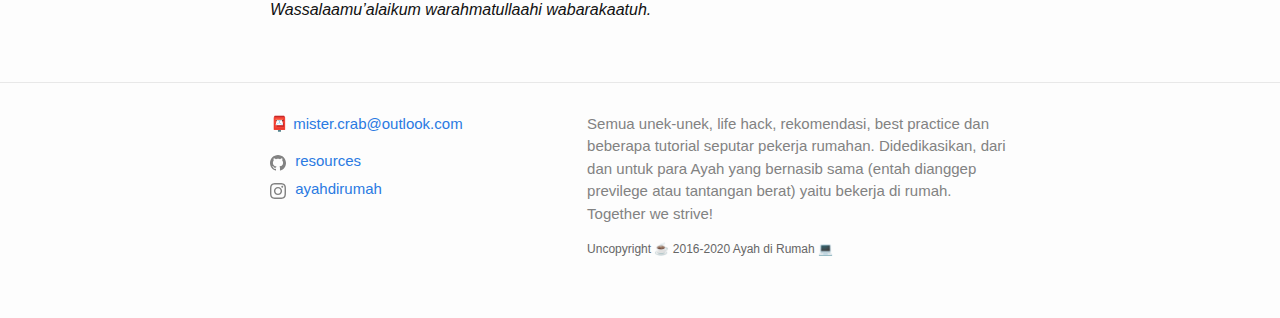
<file: startup/2017/10/20/cara-mendapatkan-orang-yang-benarbenar-sesuai-untuk-startup-kamu-hanya-dengan-merubah-narasi-lowongan-pekerjaan.html>
<!DOCTYPE html>
<html lang="en"><head>
  <meta charset="utf-8">
  <meta http-equiv="X-UA-Compatible" content="IE=edge">
  <meta name="viewport" content="width=device-width, initial-scale=1"><!-- Begin Jekyll SEO tag v2.5.0 -->
<title>Cara Mendapatkan Orang Yang Benar-Benar Sesuai Untuk Startup Kamu Hanya Dengan Merubah Narasi Lowongan Pekerjaan | Ayah di Rumah 💻</title>
<meta name="generator" content="Jekyll v3.8.5" />
<meta property="og:title" content="Cara Mendapatkan Orang Yang Benar-Benar Sesuai Untuk Startup Kamu Hanya Dengan Merubah Narasi Lowongan Pekerjaan" />
<meta property="og:locale" content="en_US" />
<meta name="description" content="Bagaimana menemukan team yang sempurna? Jawabannya se simpel membuat iklan lowongan kerja yang sempurna. Lalu bagaimana membuat iklan pekerjaan yang sempurna?" />
<meta property="og:description" content="Bagaimana menemukan team yang sempurna? Jawabannya se simpel membuat iklan lowongan kerja yang sempurna. Lalu bagaimana membuat iklan pekerjaan yang sempurna?" />
<link rel="canonical" href="ayahdirumah.github.io/startup/2017/10/20/cara-mendapatkan-orang-yang-benarbenar-sesuai-untuk-startup-kamu-hanya-dengan-merubah-narasi-lowongan-pekerjaan.html" />
<meta property="og:url" content="ayahdirumah.github.io/startup/2017/10/20/cara-mendapatkan-orang-yang-benarbenar-sesuai-untuk-startup-kamu-hanya-dengan-merubah-narasi-lowongan-pekerjaan.html" />
<meta property="og:site_name" content="Ayah di Rumah 💻" />
<meta property="og:type" content="article" />
<meta property="article:published_time" content="2017-10-20T07:00:40+07:00" />
<script type="application/ld+json">
{"url":"ayahdirumah.github.io/startup/2017/10/20/cara-mendapatkan-orang-yang-benarbenar-sesuai-untuk-startup-kamu-hanya-dengan-merubah-narasi-lowongan-pekerjaan.html","headline":"Cara Mendapatkan Orang Yang Benar-Benar Sesuai Untuk Startup Kamu Hanya Dengan Merubah Narasi Lowongan Pekerjaan","dateModified":"2017-10-20T07:00:40+07:00","datePublished":"2017-10-20T07:00:40+07:00","mainEntityOfPage":{"@type":"WebPage","@id":"ayahdirumah.github.io/startup/2017/10/20/cara-mendapatkan-orang-yang-benarbenar-sesuai-untuk-startup-kamu-hanya-dengan-merubah-narasi-lowongan-pekerjaan.html"},"description":"Bagaimana menemukan team yang sempurna? Jawabannya se simpel membuat iklan lowongan kerja yang sempurna. Lalu bagaimana membuat iklan pekerjaan yang sempurna?","@type":"BlogPosting","@context":"http://schema.org"}</script>
<!-- End Jekyll SEO tag -->
<link rel="stylesheet" href="/assets/main.css"><link type="application/atom+xml" rel="alternate" href="ayahdirumah.github.io/feed.xml" title="Ayah di Rumah 💻" /></head>
<body><header class="site-header" role="banner">

  <div class="wrapper"><a class="site-title" rel="author" href="/">Ayah di Rumah 💻</a><nav class="site-nav">
        <input type="checkbox" id="nav-trigger" class="nav-trigger" />
        <label for="nav-trigger">
          <span class="menu-icon">
            <svg viewBox="0 0 18 15" width="18px" height="15px">
              <path d="M18,1.484c0,0.82-0.665,1.484-1.484,1.484H1.484C0.665,2.969,0,2.304,0,1.484l0,0C0,0.665,0.665,0,1.484,0 h15.032C17.335,0,18,0.665,18,1.484L18,1.484z M18,7.516C18,8.335,17.335,9,16.516,9H1.484C0.665,9,0,8.335,0,7.516l0,0 c0-0.82,0.665-1.484,1.484-1.484h15.032C17.335,6.031,18,6.696,18,7.516L18,7.516z M18,13.516C18,14.335,17.335,15,16.516,15H1.484 C0.665,15,0,14.335,0,13.516l0,0c0-0.82,0.665-1.483,1.484-1.483h15.032C17.335,12.031,18,12.695,18,13.516L18,13.516z"/>
            </svg>
          </span>
        </label>

        <div class="trigger">
          <a class="page-link" href="https://nikookta.netlify.com/">Kerja!</a><a class="page-link" href="/about/">Ini apaan?</a></div>
      </nav></div>
</header>
<main class="page-content" aria-label="Content">
      <div class="wrapper">
        <article class="post h-entry" itemscope itemtype="http://schema.org/BlogPosting">

  <header class="post-header">
    <h1 class="post-title p-name" itemprop="name headline">Cara Mendapatkan Orang Yang Benar-Benar Sesuai Untuk Startup Kamu Hanya Dengan Merubah Narasi Lowongan Pekerjaan</h1>
    <p class="post-meta">
      <time class="dt-published" datetime="2017-10-20T07:00:40+07:00" itemprop="datePublished">Oct 20, 2017
      </time></p>
  </header>

  <div class="post-content e-content" itemprop="articleBody">
    <p>بِسْــــــــــــــــــمِ اللهِ الرَّحْمَنِ الرَّحِيْمِ</p>
    <p><em>Assalaamu’alaikum warahmatullaahi wabarakaatuh.</em></p>
    <p>Bagaimana menemukan team yang sempurna? Jawabannya se simpel membuat iklan lowongan kerja yang sempurna. Lalu bagaimana membuat iklan pekerjaan yang sempurna?</p>

<p>Normalnya kita membuat iklan menuliskan syarat dan apa yang kita butuhkan. Pengalaman kerja, penguasaan <em>skill</em>, dan lain-lain. Tapi pada kenyataannya itu tidak menjamin terciptanya team yang sempurna. Karena team yang sempurna adalah team yang terdiri dari orang-orang yang benar-benar cocok (<em>great fit</em>) dengan pekerjaannya, orang yang benar-benar percaya dengan apa yang kamu percayai. Sama-sama punya satu goal di kepalanya (<em>one goal in mind</em>). Dan orang yang bekerja karena berlandaskan <em>why</em> yang sama (percaya dengan apa yang kita percayai) akan bekerja dengan titik darah penghabisan secara otomatis dan tidak disuruh. Dan sebaliknya, jika tidak memiliki kesamaan misi dan kepercayaan bisa mewujudkan goal kita, mereka akan bekerja hanya untuk uang.</p>

<p><img src="/uploads\2019-01-31-cara-dapetin-orang-yang-sesuai-untuk-startup-kamu-hanya-dengan-merubah-narasi-lowongan-pekerjaan-01.jpg" alt="2019-01-31-cara-dapetin-orang-yang-sesuai-untuk-startup-kamu-hanya-dengan-merubah-narasi-lowongan-pekerjaan-01" /></p>

<p>Contoh kasus ketika Ernest Shackleton mencari kru kapal untuk ekspedisi ke Antartika . Beliau dikenal karena dengan 22 bulan lamanya melakukan ekspedisi menantang maut, tidak ada satu kru kapan pun yang meninggal. Ini bukan hanya keberuntungan atau bakat petualang beliau. Setelah diteliti tidak lain karena Ernest Shackleton mempekerjakan team yang sempurna (<em>perfect team</em>). Dan sama seperti kita, beliau mengiklankan lowongan pekerjaan sebagai kru kapalnya di koran London Time. Dia tidak menuliskan apa yang dia butuhkan seperti pengalaman kerja, skill yang dibutuhkan, umur dan kondisi fisik. Yang beliau lakukan berbeda, yaitu dengan menuliskan sejujur-jujurnya gambaran keadaan yang akan dilalui, kondisi yang akan dialami kru kapal saat melakukan ekspedisi nanti. Berikut teks iklan beliau di koran <em>London Time</em> pada waktu itu:</p>

<p><img src="/uploads\2019-01-31-cara-dapetin-orang-yang-sesuai-untuk-startup-kamu-hanya-dengan-merubah-narasi-lowongan-pekerjaan-02.png" alt="2019-01-31-cara-dapetin-orang-yang-sesuai-untuk-startup-kamu-hanya-dengan-merubah-narasi-lowongan-pekerjaan-02" /></p>

<blockquote>
  <p><em>MEN WANTED</em>
<em>for hazardous journey, small wages, bitter cold, long months of complete darkness, constant danger, safe return doubtful, honor and recognition in case of success.</em></p>
</blockquote>

<p>Dengan menuliskan jelas bagaimana kondisi yang akan dialami kru kapal dan apa yang mungkin terjadi jika mengambil pekerjaan tersebut, maka akan benar-benar terfilter orang yang mengapply pekerjaan tersebut. Orang yang mau mengambil pekerjaan seperti ini hanya orang-orang mencintai petualangan, yang menyukai bahaya, hanya orang bilang <em>“Cool!!”</em> saat membaca iklan tersebut. Dan inilah yang membuat Shackleton bisa bertahan selama 22 bulan lamanya dengan selamat saat ekspedisinya, dia mempekerjakan orang-orang yang benar-benar tepat (<em>great fit</em>). Dia memiliki tiem yang sempurna.</p>

<p>Jadi jika sedang mencari kru, <em>team member</em>, karyawan atau asisten. Berusahalan jujur sejujur-jujurnya dengan kondisi kerja dan kondisi kita. Jika kondisi kerja di perusahaan kita kacau, ruangan tidak ber <em>AC</em> dan bising, tuliskanlah. Bila startup kita belum bisa menghasilkan uang dan memiliki kesulitan <em>network</em>, sampaikanlah. Karena jika kita tidak menyampaikannya ke para pelamar kerja, kita akan memdapatkan pekerja yang jatuh cinta dengan pekerjaan kita jual, kita buat keren, yang mungkin hanya ada di kepala kita. Bukan dengan pekerjaan yang akan mereka dapatkan.</p>

<p>Jadilah sejujur jujurnya dan sempaikan apa yang kamu percayai, dan kamu akan mendapatkan <em>great team with great fit</em>.</p>

<p>Berikut template iklan lowongan pekerjaan yang saya dapatkan dari blog seorang inspirator penggagas teori <em>start with why</em>, Simon Sinek:</p>

<blockquote>
  <p><em><strong>Do you believe you can change the world?</strong></em></p>

  <p><em>Do you believe the world needs a little more inspiration in it these days?</em></p>

  <p><em>Do you want to help make the world a better place?</em></p>

  <p><em>If so – I might want to meet you.</em></p>

  <p><em>I’m looking for a personal assistant to help me on my quest. Everyday I wake up to find ways to inspire people to do the things that inspire them. I teach leaders and companies how to inspire people. I speak about it and write about it. But I can’t do it alone – I’m an organizational disaster – so I need help so that I can be as efficient and effective as possible.</em></p>

  <p><em>There is no office, so you’ll be working virtually most of the time. You’ll have lots of flexibility and freedom with your schedule, so you can do other things – but I am not interested in someone who is a personal assistant to other people.</em></p>

  <p><em>I travel a lot which means there is lots of scheduling that needs to get done – so you should be a super organized person.</em></p>

  <p><em>And, as my personal assistant, I might ask for you to help with some personal errands too.</em></p>

  <p><em>In a nutshell – I need a right-hand man (or woman)…I need a babysitter…I need someone who will help keep me organized and work with me to make this world a better place.</em></p>

  <p><em>Can you help?</em></p>

  <p><em>If you’re interested, drop me a note – tell me a little about you and we can set up some time to talk more.</em></p>

  <p><em>Whoever will help me, I guarantee will help make this world a better place.</em></p>

  <p><em>Thanks.</em></p>
</blockquote>

<p><br />
<br />
<strong>Sumber:</strong><br />
<a href="http://blog.startwithwhy.com/refocus/2008/06/write-the-per-1.html">http://blog.startwithwhy.com/refocus/2008/06/write-the-per-1.html</a><br />
<a href="https://www.linkedin.com/pulse/20140926103914-29763626-shackleton-s-incredible-voyage-and-his-lesson-perseverance-wins">https://www.linkedin.com/pulse/20140926103914-29763626-shackleton-s-incredible-voyage-and-his-lesson-perseverance-wins</a><br />
<a href="http://www.themarkofaleader.com/the-shackleton-expedition/">http://www.themarkofaleader.com/the-shackleton-expedition/</a><br />
<a href="https://eshackleton.com/2016/09/06/the-fate-of-the-crew-2/">https://eshackleton.com/2016/09/06/the-fate-of-the-crew-2/</a></p>

    <br>
    <p><em>Wassalaamu’alaikum warahmatullaahi wabarakaatuh.</em></p>
  </div><a class="u-url" href="/startup/2017/10/20/cara-mendapatkan-orang-yang-benarbenar-sesuai-untuk-startup-kamu-hanya-dengan-merubah-narasi-lowongan-pekerjaan.html" hidden></a>
</article>

      </div>
    </main><footer class="site-footer h-card">
  <data class="u-url" href="/"></data>

  <div class="wrapper">

    <!-- <h2 class="footer-heading">Ayah di Rumah 💻</h2> -->

    <div class="footer-col-wrapper">
      <div class="footer-col footer-col-a">
        <ul class="contact-list">
          <!-- <li class="p-name">
            Ayah di Rumah 💻
          </li> -->
          <li>
            📮 <a class="u-email" href='&#109;&#97;&#105;&#108;&#116;&#111;&#58;&#109;&#105;&#115;&#116;&#101;&#114;&#46;&#99;&#114;&#97;&#98;&#64;&#111;&#117;&#116;&#108;&#111;&#111;&#107;&#46;&#99;&#111;&#109;'>&#109;&#105;&#115;&#116;&#101;&#114;&#46;&#99;&#114;&#97;&#98;&#64;&#111;&#117;&#116;&#108;&#111;&#111;&#107;&#46;&#99;&#111;&#109;</a>
          </li>
        </ul><ul class="social-media-list"><li><a href="https://github.com/ayahdirumah"><svg class="svg-icon"><use xlink:href="/assets/minima-social-icons.svg#github"></use></svg> <span class="username">resources</span></a></li><li><a href="https://instagram.com/ayahdirumah"><svg class="svg-icon"><use xlink:href="/assets/minima-social-icons.svg#instagram"></use></svg> <span class="username">ayahdirumah</span></a></li></ul>
</div>

      <div class="footer-col footer-col-b">
        <p>Semua unek-unek, life hack, rekomendasi, best practice dan beberapa tutorial seputar pekerja rumahan. Didedikasikan, dari dan untuk para Ayah yang bernasib sama (entah dianggep previlege atau tantangan berat) yaitu bekerja di rumah. Together we strive!</p>
        <p style="color: #666; font-size: 12px;">Uncopyright ☕ 2016-2020 Ayah di Rumah 💻</p>
      </div>
    </div>

  </div>

</footer>
</body>

</html>
</file>
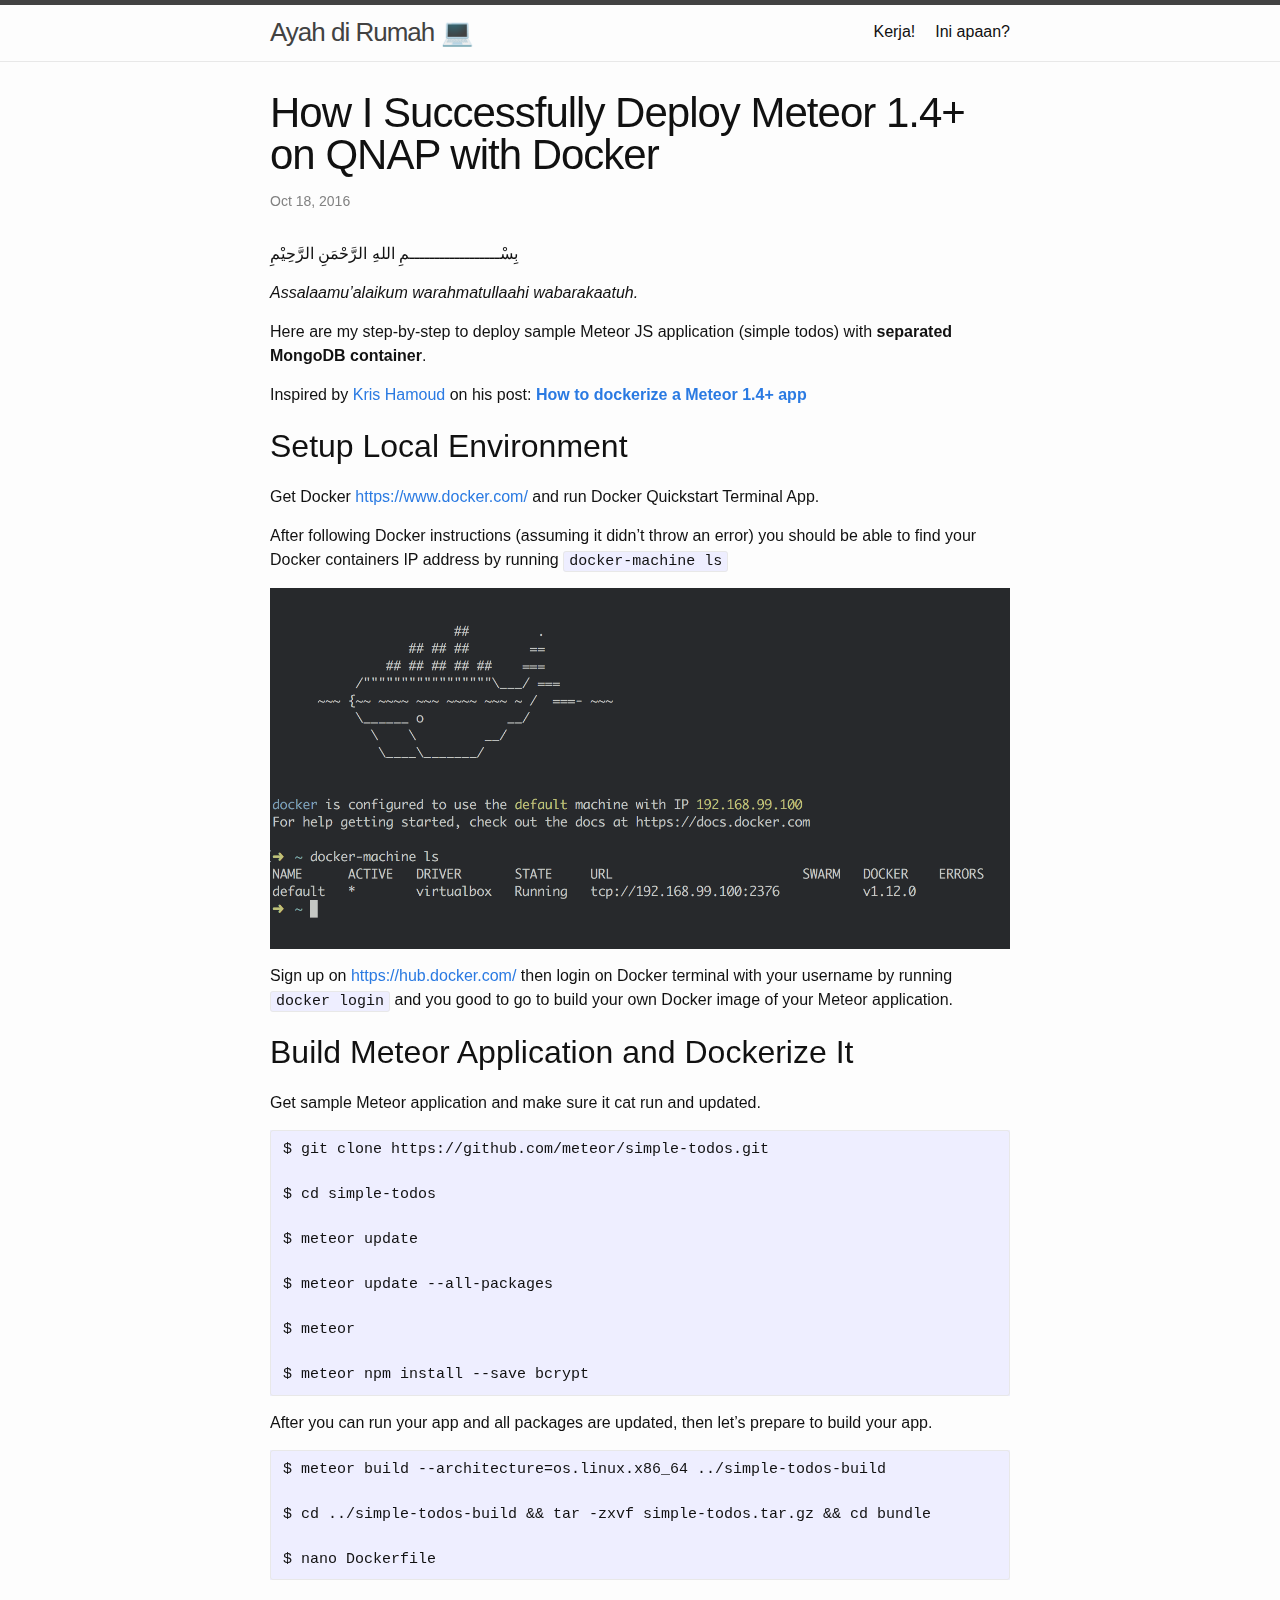
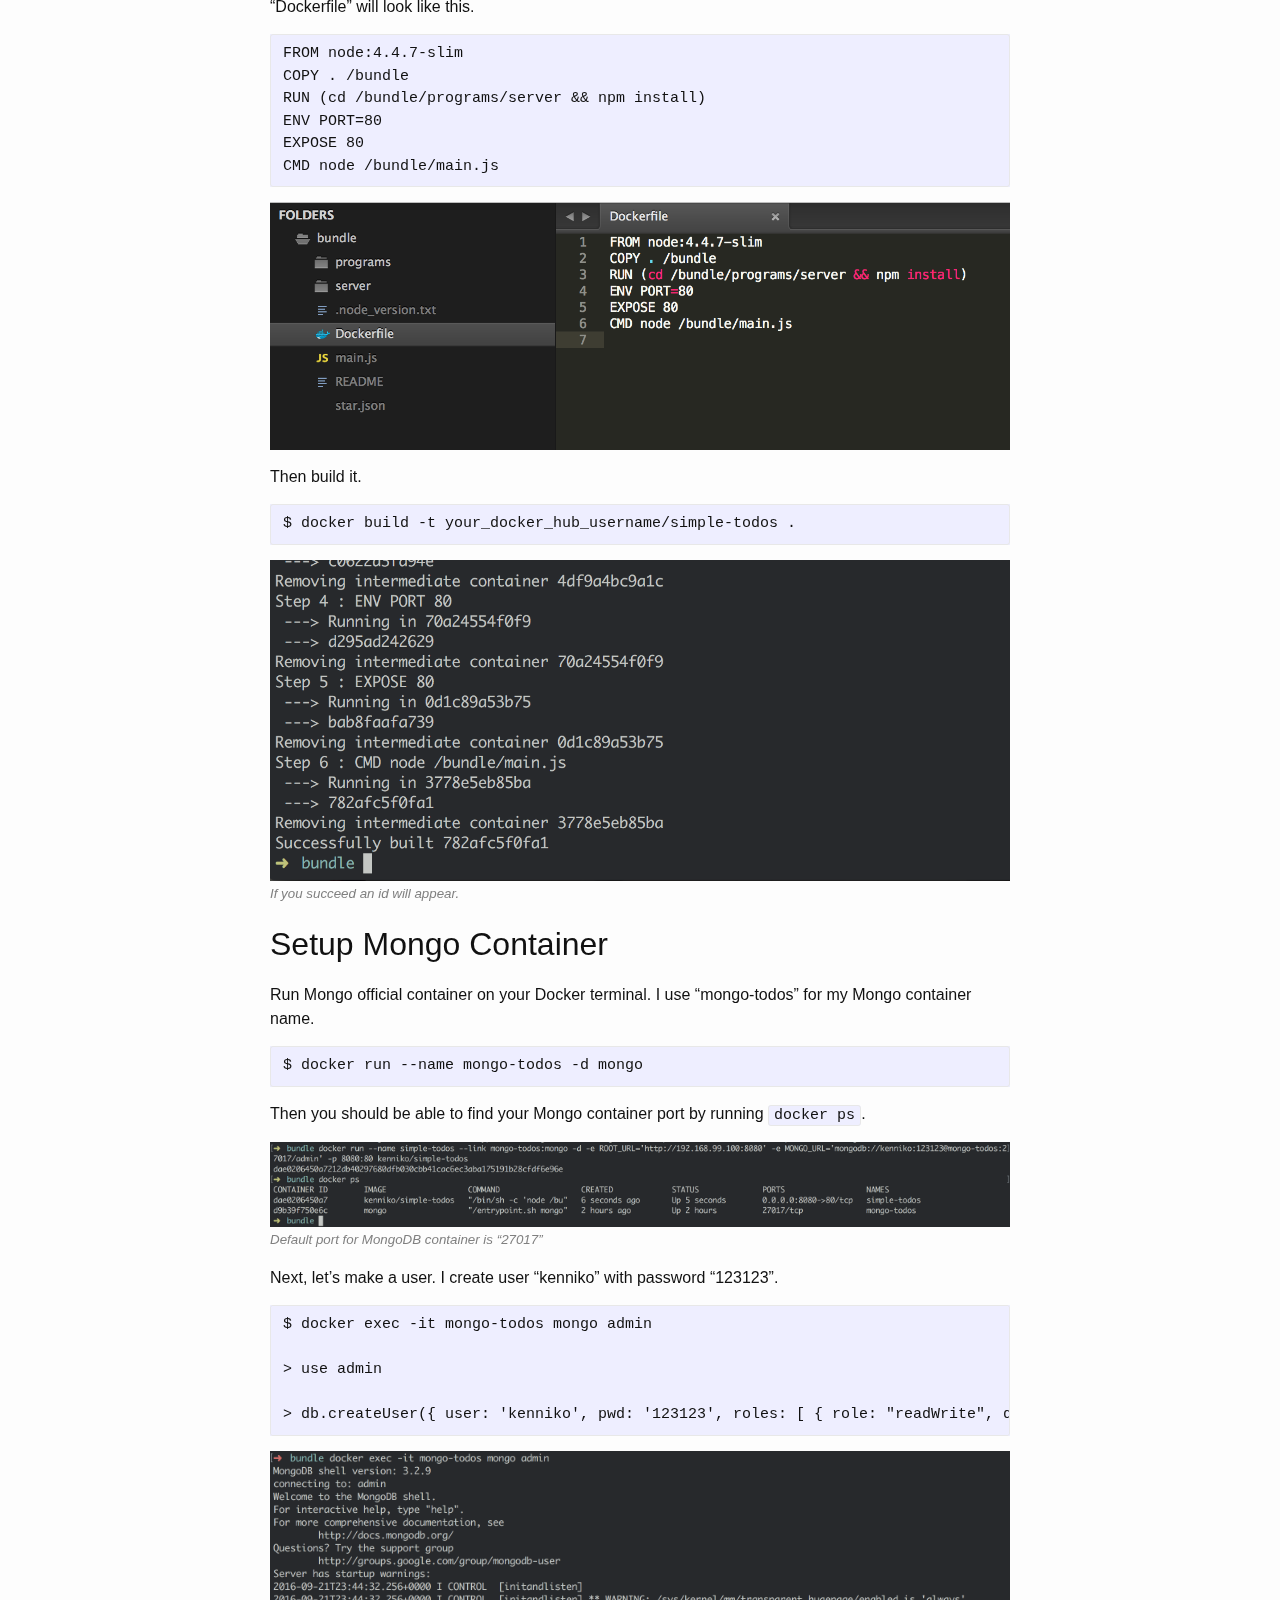
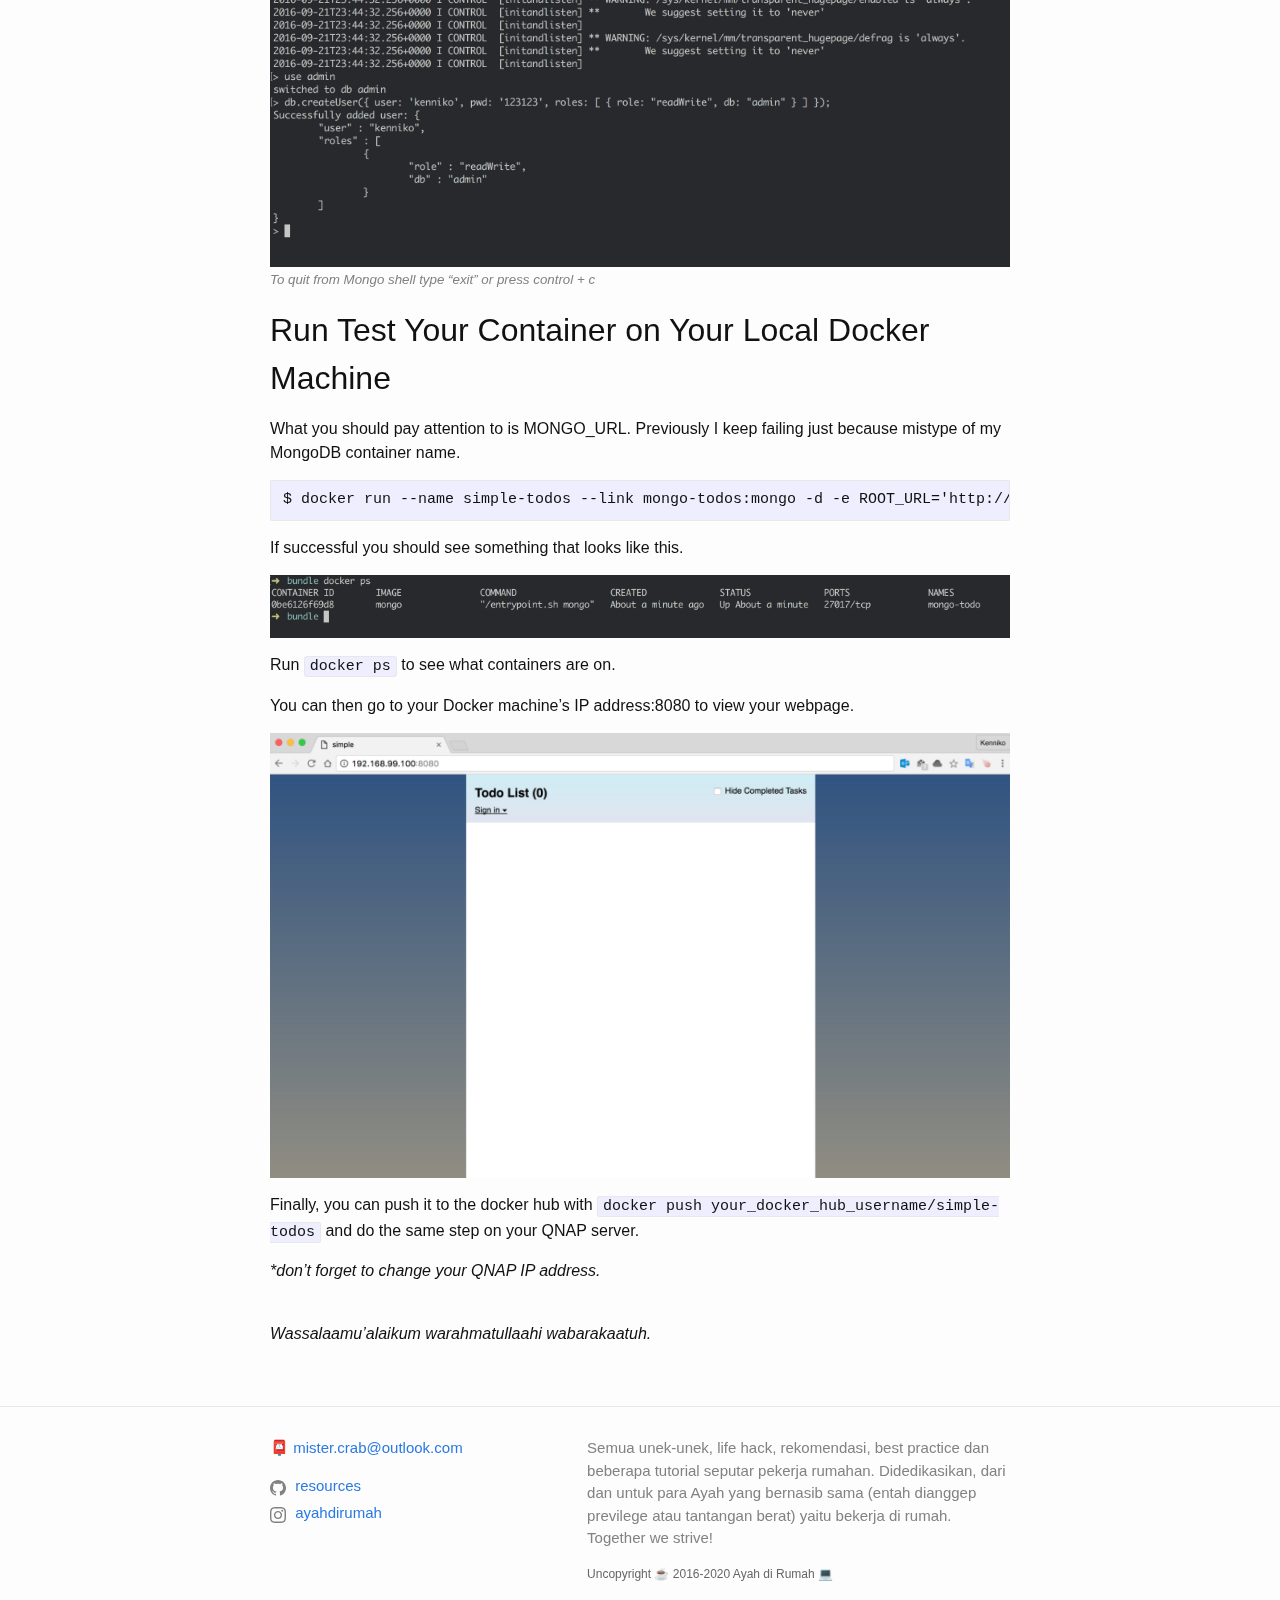
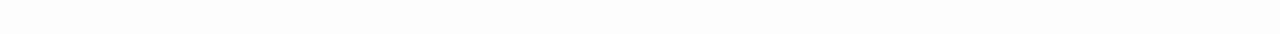
<file: tutorial/2016/10/18/how-i-successfully-deploy-meteor14-on-qnap-with-docker.html>
<!DOCTYPE html>
<html lang="en"><head>
  <meta charset="utf-8">
  <meta http-equiv="X-UA-Compatible" content="IE=edge">
  <meta name="viewport" content="width=device-width, initial-scale=1"><!-- Begin Jekyll SEO tag v2.5.0 -->
<title>How I Successfully Deploy Meteor 1.4+ on QNAP with Docker | Ayah di Rumah 💻</title>
<meta name="generator" content="Jekyll v3.8.5" />
<meta property="og:title" content="How I Successfully Deploy Meteor 1.4+ on QNAP with Docker" />
<meta property="og:locale" content="en_US" />
<meta name="description" content="Here are my step-by-step to deploy sample Meteor JS application (simple todos) with separated MongoDB container." />
<meta property="og:description" content="Here are my step-by-step to deploy sample Meteor JS application (simple todos) with separated MongoDB container." />
<link rel="canonical" href="ayahdirumah.github.io/tutorial/2016/10/18/how-i-successfully-deploy-meteor14-on-qnap-with-docker.html" />
<meta property="og:url" content="ayahdirumah.github.io/tutorial/2016/10/18/how-i-successfully-deploy-meteor14-on-qnap-with-docker.html" />
<meta property="og:site_name" content="Ayah di Rumah 💻" />
<meta property="og:type" content="article" />
<meta property="article:published_time" content="2016-10-18T07:00:40+07:00" />
<script type="application/ld+json">
{"url":"ayahdirumah.github.io/tutorial/2016/10/18/how-i-successfully-deploy-meteor14-on-qnap-with-docker.html","headline":"How I Successfully Deploy Meteor 1.4+ on QNAP with Docker","dateModified":"2016-10-18T07:00:40+07:00","datePublished":"2016-10-18T07:00:40+07:00","mainEntityOfPage":{"@type":"WebPage","@id":"ayahdirumah.github.io/tutorial/2016/10/18/how-i-successfully-deploy-meteor14-on-qnap-with-docker.html"},"description":"Here are my step-by-step to deploy sample Meteor JS application (simple todos) with separated MongoDB container.","@type":"BlogPosting","@context":"http://schema.org"}</script>
<!-- End Jekyll SEO tag -->
<link rel="stylesheet" href="/assets/main.css"><link type="application/atom+xml" rel="alternate" href="ayahdirumah.github.io/feed.xml" title="Ayah di Rumah 💻" /></head>
<body><header class="site-header" role="banner">

  <div class="wrapper"><a class="site-title" rel="author" href="/">Ayah di Rumah 💻</a><nav class="site-nav">
        <input type="checkbox" id="nav-trigger" class="nav-trigger" />
        <label for="nav-trigger">
          <span class="menu-icon">
            <svg viewBox="0 0 18 15" width="18px" height="15px">
              <path d="M18,1.484c0,0.82-0.665,1.484-1.484,1.484H1.484C0.665,2.969,0,2.304,0,1.484l0,0C0,0.665,0.665,0,1.484,0 h15.032C17.335,0,18,0.665,18,1.484L18,1.484z M18,7.516C18,8.335,17.335,9,16.516,9H1.484C0.665,9,0,8.335,0,7.516l0,0 c0-0.82,0.665-1.484,1.484-1.484h15.032C17.335,6.031,18,6.696,18,7.516L18,7.516z M18,13.516C18,14.335,17.335,15,16.516,15H1.484 C0.665,15,0,14.335,0,13.516l0,0c0-0.82,0.665-1.483,1.484-1.483h15.032C17.335,12.031,18,12.695,18,13.516L18,13.516z"/>
            </svg>
          </span>
        </label>

        <div class="trigger">
          <a class="page-link" href="https://nikookta.netlify.com/">Kerja!</a><a class="page-link" href="/about/">Ini apaan?</a></div>
      </nav></div>
</header>
<main class="page-content" aria-label="Content">
      <div class="wrapper">
        <article class="post h-entry" itemscope itemtype="http://schema.org/BlogPosting">

  <header class="post-header">
    <h1 class="post-title p-name" itemprop="name headline">How I Successfully Deploy Meteor 1.4+ on QNAP with Docker</h1>
    <p class="post-meta">
      <time class="dt-published" datetime="2016-10-18T07:00:40+07:00" itemprop="datePublished">Oct 18, 2016
      </time></p>
  </header>

  <div class="post-content e-content" itemprop="articleBody">
    <p>بِسْــــــــــــــــــمِ اللهِ الرَّحْمَنِ الرَّحِيْمِ</p>
    <p><em>Assalaamu’alaikum warahmatullaahi wabarakaatuh.</em></p>
    <p>Here are my step-by-step to deploy sample Meteor JS application (simple todos) with <strong>separated MongoDB container</strong>.</p>

<p>Inspired by <a href="https://medium.com/@isohaze?source=post_header_lockup" target="_blank">Kris Hamoud</a> on his post: <a href="https://medium.com/@isohaze/how-to-dockerize-a-meteor-1-4-app-120a34089ddb" target="_blank"><strong>How to dockerize a Meteor 1.4+ app</strong></a></p>

<h1 id="setup-local-environment">Setup Local Environment</h1>

<p>Get Docker <a href="https://www.docker.com/" target="_blank">https://www.docker.com/</a> and run Docker Quickstart Terminal App.</p>

<p>After following Docker instructions (assuming it didn’t throw an error) you should be able to find your Docker containers IP address by running <code class="highlighter-rouge">docker-machine ls</code></p>

<p><img src="/uploads\2016-10-18-how-i-successfully-deploy-meteor14-on-qnap-with-docker-01.png" alt="2016-10-18-how-i-successfully-deploy-meteor14-on-qnap-with-docker-01" /></p>

<p>Sign up on <a href="https://hub.docker.com/" target="_blank">https://hub.docker.com/</a> then login on Docker terminal with your username by running <code class="highlighter-rouge">docker login</code> and you good to go to build your own Docker image of your Meteor application.</p>

<h1 id="build-meteor-application-and-dockerize-it">Build Meteor Application and Dockerize It</h1>

<p>Get sample Meteor application and make sure it cat run and updated.</p>

<div class="highlighter-rouge"><div class="highlight"><pre class="highlight"><code>$ git clone https://github.com/meteor/simple-todos.git

$ cd simple-todos

$ meteor update

$ meteor update --all-packages

$ meteor

$ meteor npm install --save bcrypt
</code></pre></div></div>

<p>After you can run your app and all packages are updated, then let’s prepare to build your app.</p>

<div class="highlighter-rouge"><div class="highlight"><pre class="highlight"><code>$ meteor build --architecture=os.linux.x86_64 ../simple-todos-build

$ cd ../simple-todos-build &amp;&amp; tar -zxvf simple-todos.tar.gz &amp;&amp; cd bundle

$ nano Dockerfile
</code></pre></div></div>

<p>“Dockerfile” will look like this.</p>

<div class="highlighter-rouge"><div class="highlight"><pre class="highlight"><code>FROM node:4.4.7-slim
COPY . /bundle
RUN (cd /bundle/programs/server &amp;&amp; npm install)
ENV PORT=80
EXPOSE 80
CMD node /bundle/main.js
</code></pre></div></div>

<p><img src="/uploads\2016-10-18-how-i-successfully-deploy-meteor14-on-qnap-with-docker-02.png" alt="2016-10-18-how-i-successfully-deploy-meteor14-on-qnap-with-docker-02" /></p>

<p>Then build it.</p>

<div class="highlighter-rouge"><div class="highlight"><pre class="highlight"><code>$ docker build -t your_docker_hub_username/simple-todos .
</code></pre></div></div>

<p><img src="/uploads\2016-10-18-how-i-successfully-deploy-meteor14-on-qnap-with-docker-03.png" alt="2016-10-18-how-i-successfully-deploy-meteor14-on-qnap-with-docker-03" />
<small style="color: gray;"><em>If you succeed an id will appear.</em></small></p>

<h1 id="setup-mongo-container">Setup Mongo Container</h1>

<p>Run Mongo official container on your Docker terminal. I use “mongo-todos” for my Mongo container name.</p>

<div class="highlighter-rouge"><div class="highlight"><pre class="highlight"><code>$ docker run --name mongo-todos -d mongo
</code></pre></div></div>

<p>Then you should be able to find your Mongo container port by running <code class="highlighter-rouge">docker ps</code>.</p>

<p><img src="/uploads\2016-10-18-how-i-successfully-deploy-meteor14-on-qnap-with-docker-04.png" alt="2016-10-18-how-i-successfully-deploy-meteor14-on-qnap-with-docker-04" />
<small style="color: gray;"><em>Default port for MongoDB container is “27017”</em></small></p>

<p>Next, let’s make a user. I create user “kenniko” with password “123123”.</p>

<div class="highlighter-rouge"><div class="highlight"><pre class="highlight"><code>$ docker exec -it mongo-todos mongo admin

&gt; use admin

&gt; db.createUser({ user: 'kenniko', pwd: '123123', roles: [ { role: "readWrite", db: "admin" } ] });
</code></pre></div></div>

<p><img src="/uploads\2016-10-18-how-i-successfully-deploy-meteor14-on-qnap-with-docker-05.png" alt="2016-10-18-how-i-successfully-deploy-meteor14-on-qnap-with-docker-05" />
<small style="color: gray;"><em>To quit from Mongo shell type “exit” or press control + c</em></small></p>

<h1 id="run-test-your-container-on-your-local-docker-machine">Run Test Your Container on Your Local Docker Machine</h1>

<p>What you should pay attention to is MONGO_URL. Previously I keep failing just because mistype of my MongoDB container name.</p>

<div class="highlighter-rouge"><div class="highlight"><pre class="highlight"><code>$ docker run --name simple-todos --link mongo-todos:mongo -d -e ROOT_URL='http://192.168.99.100:8080' -e MONGO_URL='mongodb://kenniko:123123@mongo-todos:27017/admin' -p 8080:80 your_docker_hub_username/simple-todos
</code></pre></div></div>

<p>If successful you should see something that looks like this.</p>

<p><img src="/uploads\2016-10-18-how-i-successfully-deploy-meteor14-on-qnap-with-docker-06.png" alt="2016-10-18-how-i-successfully-deploy-meteor14-on-qnap-with-docker-06" /></p>

<p>Run <code class="highlighter-rouge">docker ps</code> to see what containers are on.</p>

<p>You can then go to your Docker machine’s IP address:8080 to view your webpage.</p>

<p><img src="/uploads\2016-10-18-how-i-successfully-deploy-meteor14-on-qnap-with-docker-07.png" alt="2016-10-18-how-i-successfully-deploy-meteor14-on-qnap-with-docker-07" /></p>

<p>Finally, you can push it to the docker hub with <code class="highlighter-rouge">docker push your_docker_hub_username/simple-todos</code> and do the same step on your QNAP server.</p>

<p><em>*don’t forget to change your QNAP IP address.</em></p>

    <br>
    <p><em>Wassalaamu’alaikum warahmatullaahi wabarakaatuh.</em></p>
  </div><a class="u-url" href="/tutorial/2016/10/18/how-i-successfully-deploy-meteor14-on-qnap-with-docker.html" hidden></a>
</article>

      </div>
    </main><footer class="site-footer h-card">
  <data class="u-url" href="/"></data>

  <div class="wrapper">

    <!-- <h2 class="footer-heading">Ayah di Rumah 💻</h2> -->

    <div class="footer-col-wrapper">
      <div class="footer-col footer-col-a">
        <ul class="contact-list">
          <!-- <li class="p-name">
            Ayah di Rumah 💻
          </li> -->
          <li>
            📮 <a class="u-email" href='&#109;&#97;&#105;&#108;&#116;&#111;&#58;&#109;&#105;&#115;&#116;&#101;&#114;&#46;&#99;&#114;&#97;&#98;&#64;&#111;&#117;&#116;&#108;&#111;&#111;&#107;&#46;&#99;&#111;&#109;'>&#109;&#105;&#115;&#116;&#101;&#114;&#46;&#99;&#114;&#97;&#98;&#64;&#111;&#117;&#116;&#108;&#111;&#111;&#107;&#46;&#99;&#111;&#109;</a>
          </li>
        </ul><ul class="social-media-list"><li><a href="https://github.com/ayahdirumah"><svg class="svg-icon"><use xlink:href="/assets/minima-social-icons.svg#github"></use></svg> <span class="username">resources</span></a></li><li><a href="https://instagram.com/ayahdirumah"><svg class="svg-icon"><use xlink:href="/assets/minima-social-icons.svg#instagram"></use></svg> <span class="username">ayahdirumah</span></a></li></ul>
</div>

      <div class="footer-col footer-col-b">
        <p>Semua unek-unek, life hack, rekomendasi, best practice dan beberapa tutorial seputar pekerja rumahan. Didedikasikan, dari dan untuk para Ayah yang bernasib sama (entah dianggep previlege atau tantangan berat) yaitu bekerja di rumah. Together we strive!</p>
        <p style="color: #666; font-size: 12px;">Uncopyright ☕ 2016-2020 Ayah di Rumah 💻</p>
      </div>
    </div>

  </div>

</footer>
</body>

</html>
</file>
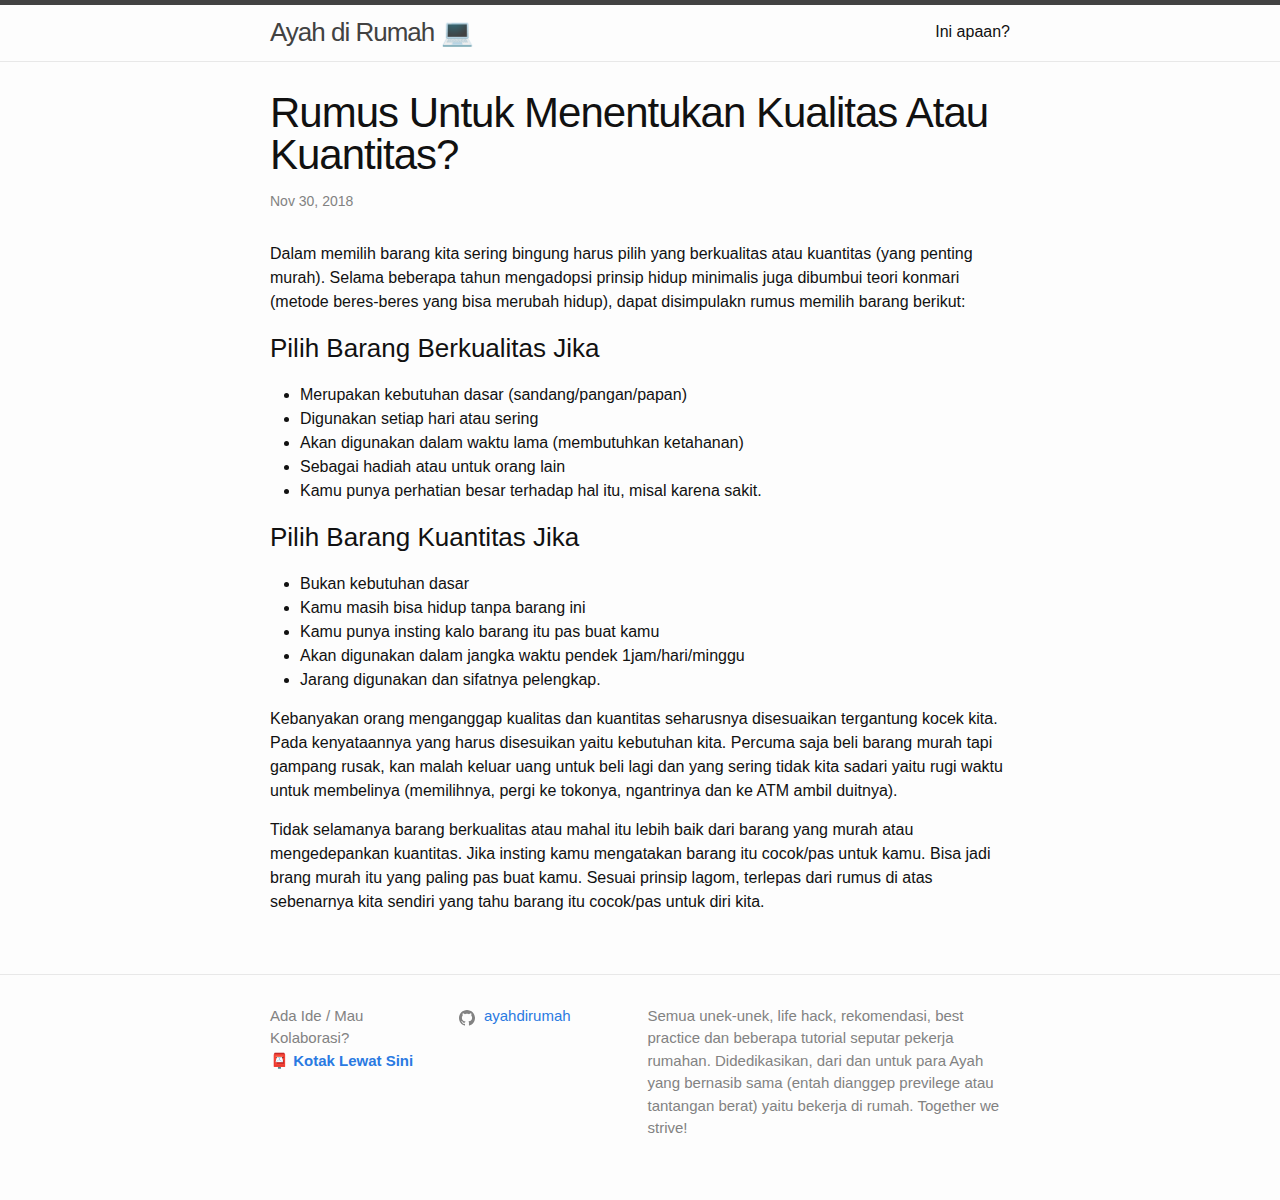
<file: saran/prinsip/2018/11/30/rumurs-untuk-menentukan-kualitas-atau-kuantitas.html>
<!DOCTYPE html>
<html lang="en"><head>
  <meta charset="utf-8">
  <meta http-equiv="X-UA-Compatible" content="IE=edge">
  <meta name="viewport" content="width=device-width, initial-scale=1"><!-- Begin Jekyll SEO tag v2.5.0 -->
<title>Rumus Untuk Menentukan Kualitas Atau Kuantitas? | Ayah di Rumah 💻</title>
<meta name="generator" content="Jekyll v3.8.5" />
<meta property="og:title" content="Rumus Untuk Menentukan Kualitas Atau Kuantitas?" />
<meta property="og:locale" content="en_US" />
<meta name="description" content="Dalam memilih barang kita sering bingung harus pilih yang berkualitas atau kuantitas (yang penting murah). Selama beberapa tahun mengadopsi prinsip hidup minimalis juga dibumbui teori konmari (metode beres-beres yang bisa merubah hidup), dapat disimpulakn rumus memilih barang berikut:" />
<meta property="og:description" content="Dalam memilih barang kita sering bingung harus pilih yang berkualitas atau kuantitas (yang penting murah). Selama beberapa tahun mengadopsi prinsip hidup minimalis juga dibumbui teori konmari (metode beres-beres yang bisa merubah hidup), dapat disimpulakn rumus memilih barang berikut:" />
<link rel="canonical" href="ayahdirumah.github.io/saran/prinsip/2018/11/30/rumurs-untuk-menentukan-kualitas-atau-kuantitas.html" />
<meta property="og:url" content="ayahdirumah.github.io/saran/prinsip/2018/11/30/rumurs-untuk-menentukan-kualitas-atau-kuantitas.html" />
<meta property="og:site_name" content="Ayah di Rumah 💻" />
<meta property="og:type" content="article" />
<meta property="article:published_time" content="2018-11-30T05:31:40+07:00" />
<script type="application/ld+json">
{"url":"ayahdirumah.github.io/saran/prinsip/2018/11/30/rumurs-untuk-menentukan-kualitas-atau-kuantitas.html","headline":"Rumus Untuk Menentukan Kualitas Atau Kuantitas?","dateModified":"2018-11-30T05:31:40+07:00","datePublished":"2018-11-30T05:31:40+07:00","mainEntityOfPage":{"@type":"WebPage","@id":"ayahdirumah.github.io/saran/prinsip/2018/11/30/rumurs-untuk-menentukan-kualitas-atau-kuantitas.html"},"description":"Dalam memilih barang kita sering bingung harus pilih yang berkualitas atau kuantitas (yang penting murah). Selama beberapa tahun mengadopsi prinsip hidup minimalis juga dibumbui teori konmari (metode beres-beres yang bisa merubah hidup), dapat disimpulakn rumus memilih barang berikut:","@type":"BlogPosting","@context":"http://schema.org"}</script>
<!-- End Jekyll SEO tag -->
<link rel="stylesheet" href="/assets/main.css"><link type="application/atom+xml" rel="alternate" href="ayahdirumah.github.io/feed.xml" title="Ayah di Rumah 💻" /></head>
<body><header class="site-header" role="banner">

  <div class="wrapper"><a class="site-title" rel="author" href="/">Ayah di Rumah 💻</a><nav class="site-nav">
        <input type="checkbox" id="nav-trigger" class="nav-trigger" />
        <label for="nav-trigger">
          <span class="menu-icon">
            <svg viewBox="0 0 18 15" width="18px" height="15px">
              <path d="M18,1.484c0,0.82-0.665,1.484-1.484,1.484H1.484C0.665,2.969,0,2.304,0,1.484l0,0C0,0.665,0.665,0,1.484,0 h15.032C17.335,0,18,0.665,18,1.484L18,1.484z M18,7.516C18,8.335,17.335,9,16.516,9H1.484C0.665,9,0,8.335,0,7.516l0,0 c0-0.82,0.665-1.484,1.484-1.484h15.032C17.335,6.031,18,6.696,18,7.516L18,7.516z M18,13.516C18,14.335,17.335,15,16.516,15H1.484 C0.665,15,0,14.335,0,13.516l0,0c0-0.82,0.665-1.483,1.484-1.483h15.032C17.335,12.031,18,12.695,18,13.516L18,13.516z"/>
            </svg>
          </span>
        </label>

        <div class="trigger"><a class="page-link" href="/about/">Ini apaan?</a></div>
      </nav></div>
</header>
<main class="page-content" aria-label="Content">
      <div class="wrapper">
        <article class="post h-entry" itemscope itemtype="http://schema.org/BlogPosting">

  <header class="post-header">
    <h1 class="post-title p-name" itemprop="name headline">Rumus Untuk Menentukan Kualitas Atau Kuantitas?</h1>
    <p class="post-meta">
      <time class="dt-published" datetime="2018-11-30T05:31:40+07:00" itemprop="datePublished">Nov 30, 2018
      </time></p>
  </header>

  <div class="post-content e-content" itemprop="articleBody">
    <p>Dalam memilih barang kita sering bingung harus pilih yang berkualitas atau kuantitas (yang penting murah). Selama beberapa tahun mengadopsi prinsip hidup minimalis juga dibumbui teori konmari (metode beres-beres yang bisa merubah hidup), dapat disimpulakn rumus memilih barang berikut:</p>

<h3 id="pilih-barang-berkualitas-jika">Pilih Barang Berkualitas Jika</h3>
<ul>
  <li>Merupakan kebutuhan dasar (sandang/pangan/papan)</li>
  <li>Digunakan setiap hari atau sering</li>
  <li>Akan digunakan dalam waktu lama (membutuhkan ketahanan)</li>
  <li>Sebagai hadiah atau untuk orang lain</li>
  <li>Kamu punya perhatian besar terhadap hal itu, misal karena sakit.</li>
</ul>

<h3 id="pilih-barang-kuantitas-jika">Pilih Barang Kuantitas Jika</h3>
<ul>
  <li>Bukan kebutuhan dasar</li>
  <li>Kamu masih bisa hidup tanpa barang ini</li>
  <li>Kamu punya insting kalo barang itu pas buat kamu</li>
  <li>Akan digunakan dalam jangka waktu pendek 1jam/hari/minggu</li>
  <li>Jarang digunakan dan sifatnya pelengkap.</li>
</ul>

<p>Kebanyakan orang menganggap kualitas dan kuantitas seharusnya disesuaikan tergantung kocek kita. Pada kenyataannya yang harus disesuikan yaitu kebutuhan kita. Percuma saja beli barang murah tapi gampang rusak, kan malah keluar uang untuk beli lagi dan yang sering tidak kita sadari yaitu rugi waktu untuk membelinya (memilihnya, pergi ke tokonya, ngantrinya dan ke ATM ambil duitnya).</p>

<p>Tidak selamanya barang berkualitas atau mahal itu lebih baik dari barang yang murah atau mengedepankan kuantitas. Jika insting kamu mengatakan barang itu cocok/pas untuk kamu. Bisa jadi brang murah itu yang paling pas buat kamu. Sesuai prinsip lagom, terlepas dari rumus di atas sebenarnya kita sendiri yang tahu barang itu cocok/pas untuk diri kita.</p>

  </div><a class="u-url" href="/saran/prinsip/2018/11/30/rumurs-untuk-menentukan-kualitas-atau-kuantitas.html" hidden></a>
</article>

      </div>
    </main><footer class="site-footer h-card">
  <data class="u-url" href="/"></data>

  <div class="wrapper">

    <!-- <h2 class="footer-heading">Ayah di Rumah 💻</h2> -->

    <div class="footer-col-wrapper">
      <div class="footer-col footer-col-1">
        <ul class="contact-list">
          <li class="p-name">
            <!--Ayah di Rumah 💻-->
            Ada Ide / Mau Kolaborasi?
          </li><li><a class="u-email" href="mailto:&#107;&#101;&#110;&#110;&#105;&#107;&#111;&#64;&#112;&#114;&#111;&#116;&#111;&#110;&#109;&#97;&#105;&#108;&#46;&#99;&#111;&#109;"><strong>📮 Kotak Lewat Sini</strong></a></li></ul>
      </div>

      <div class="footer-col footer-col-2"><ul class="social-media-list"><li><a href="https://github.com/ayahdirumah"><svg class="svg-icon"><use xlink:href="/assets/minima-social-icons.svg#github"></use></svg> <span class="username">ayahdirumah</span></a></li></ul>
</div>

      <div class="footer-col footer-col-3">
        <p>Semua unek-unek, life hack, rekomendasi, best practice dan beberapa tutorial seputar pekerja rumahan. Didedikasikan, dari dan untuk para Ayah yang bernasib sama (entah dianggep previlege atau tantangan berat) yaitu bekerja di rumah. Together we strive!</p>
      </div>
    </div>

  </div>

</footer>
</body>

</html>
</file>
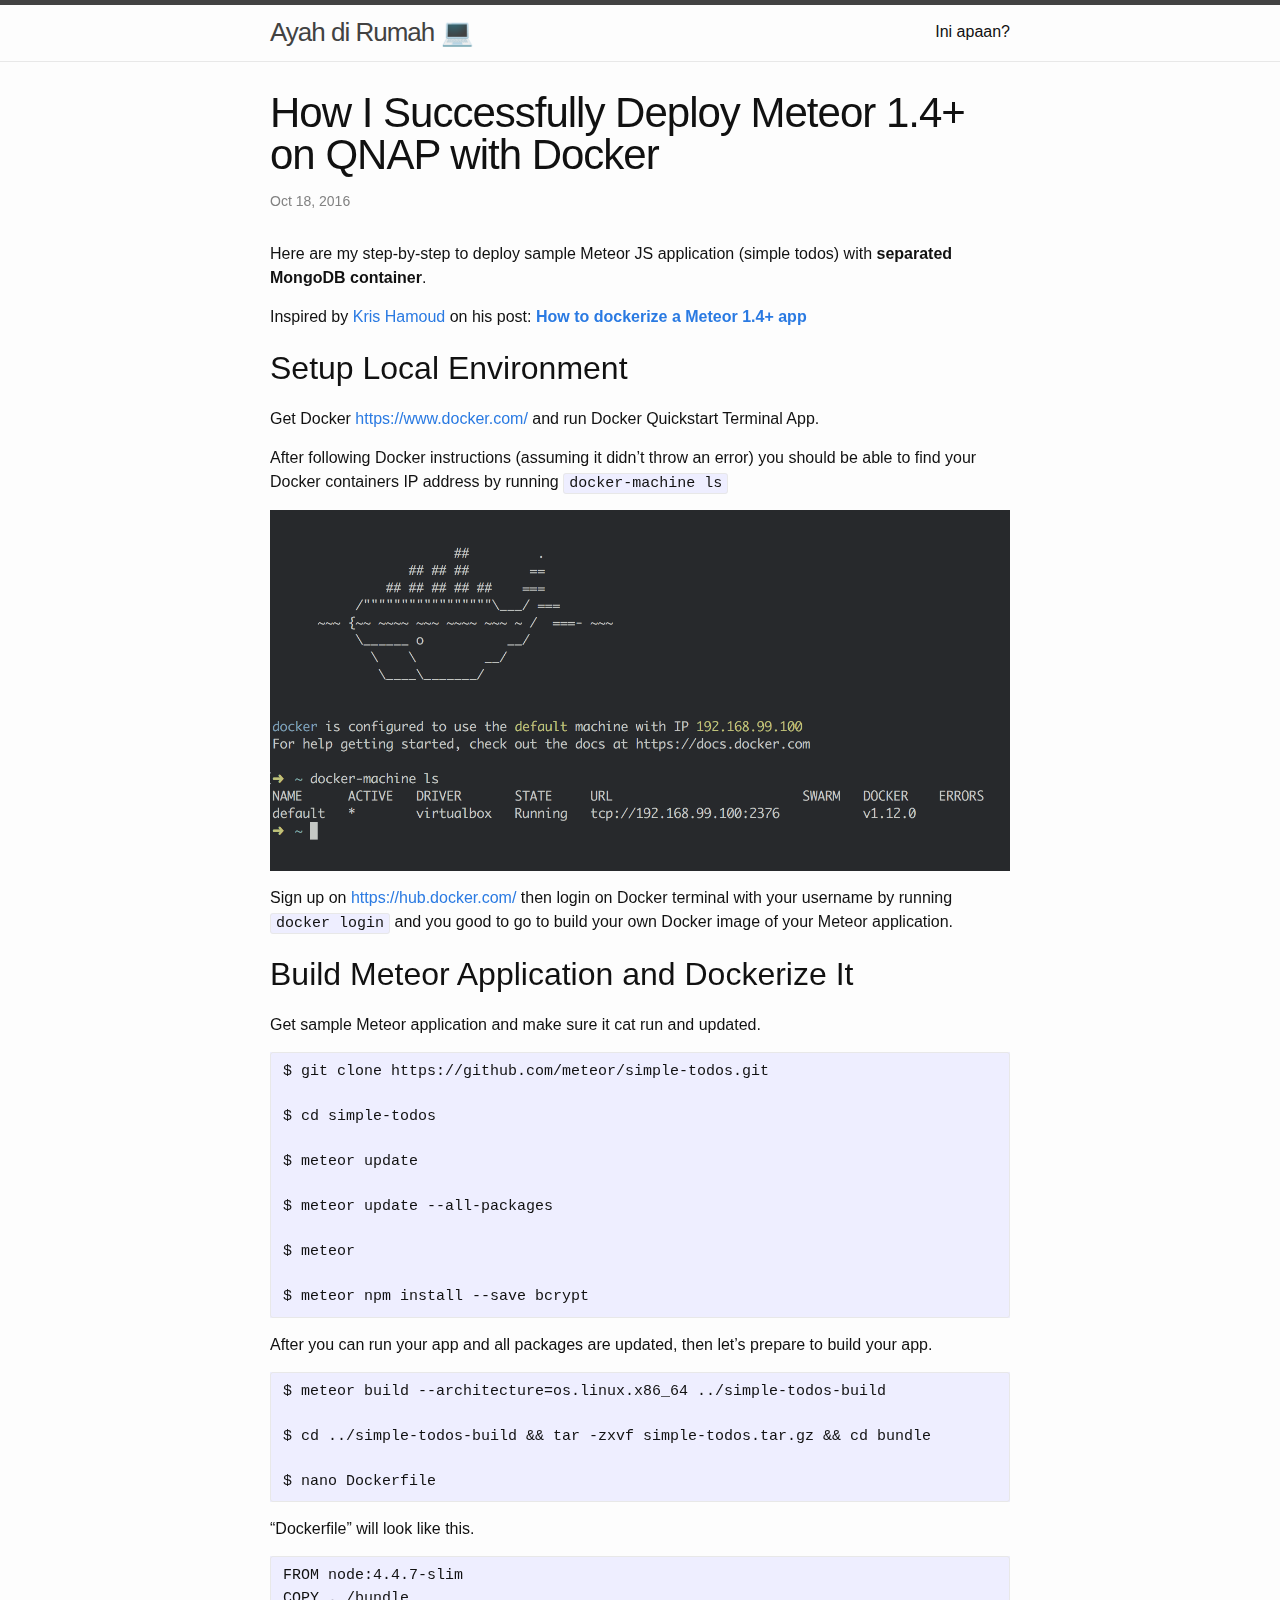
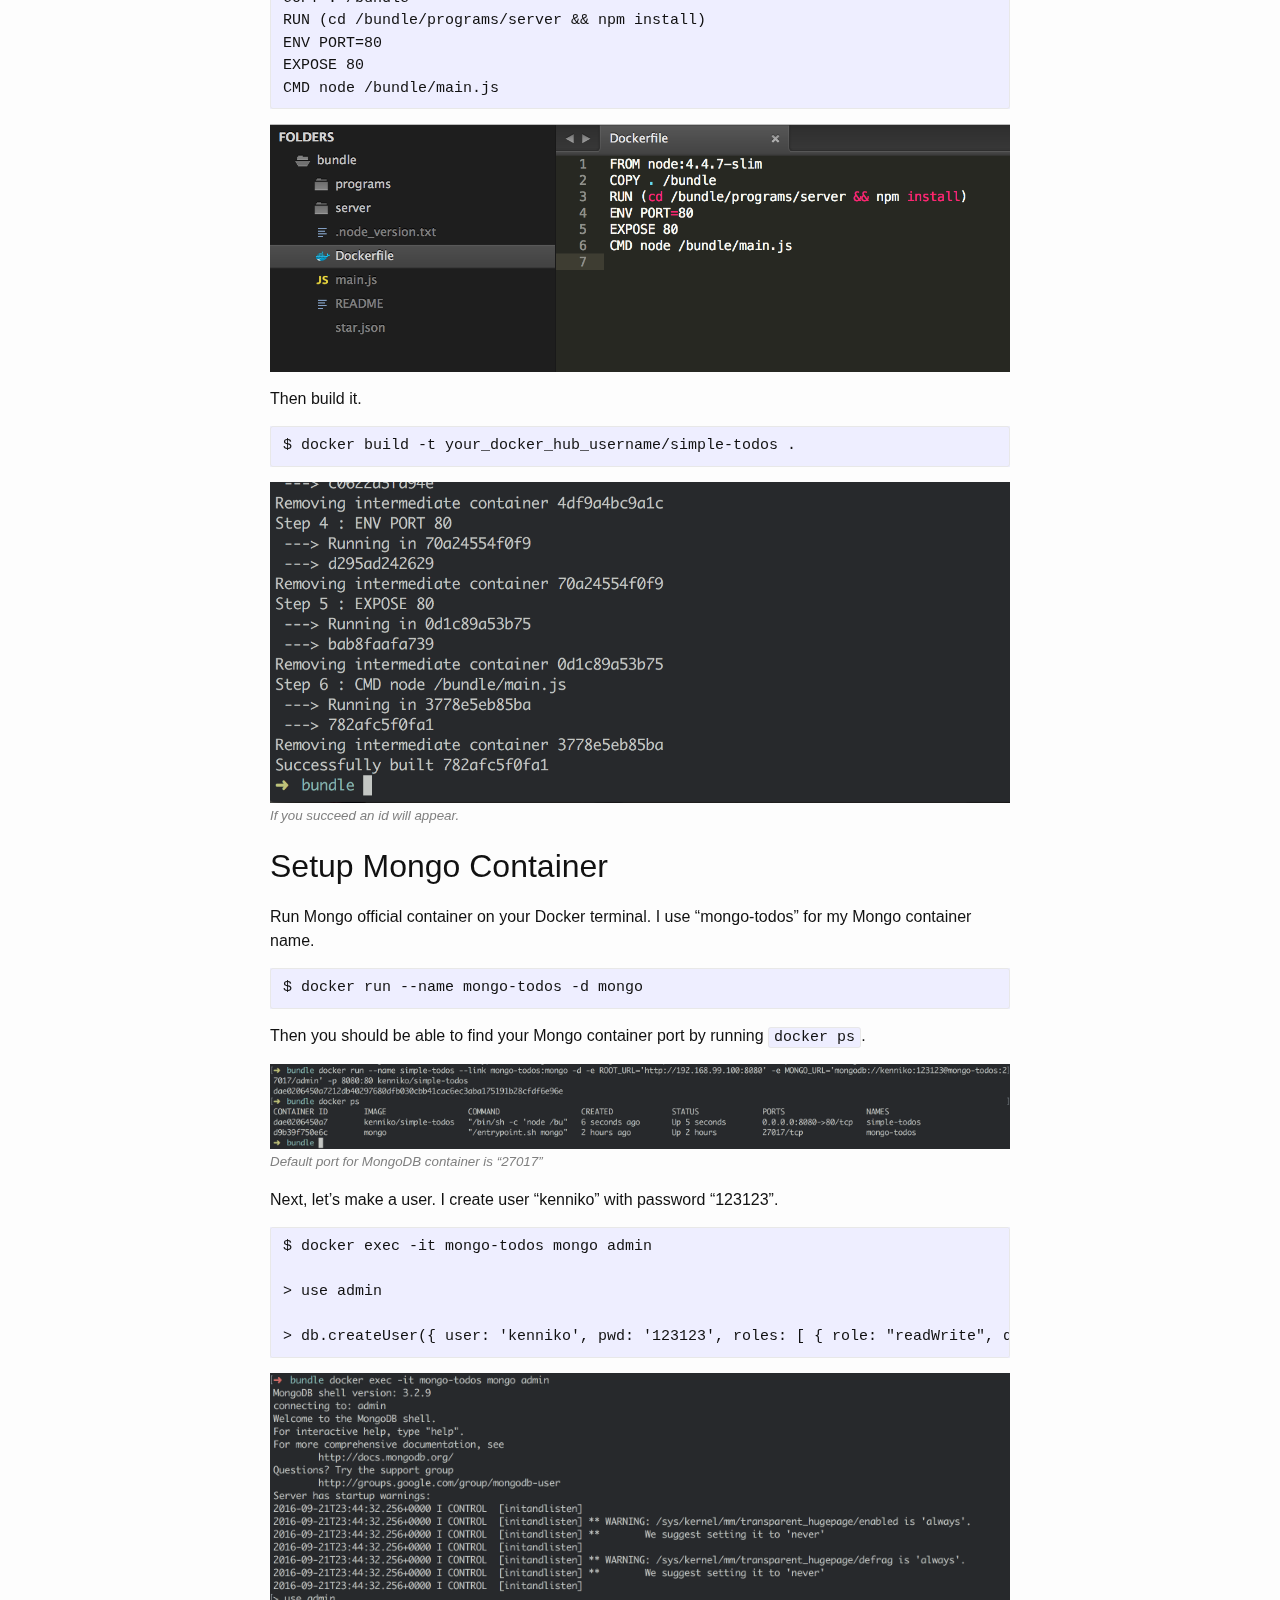
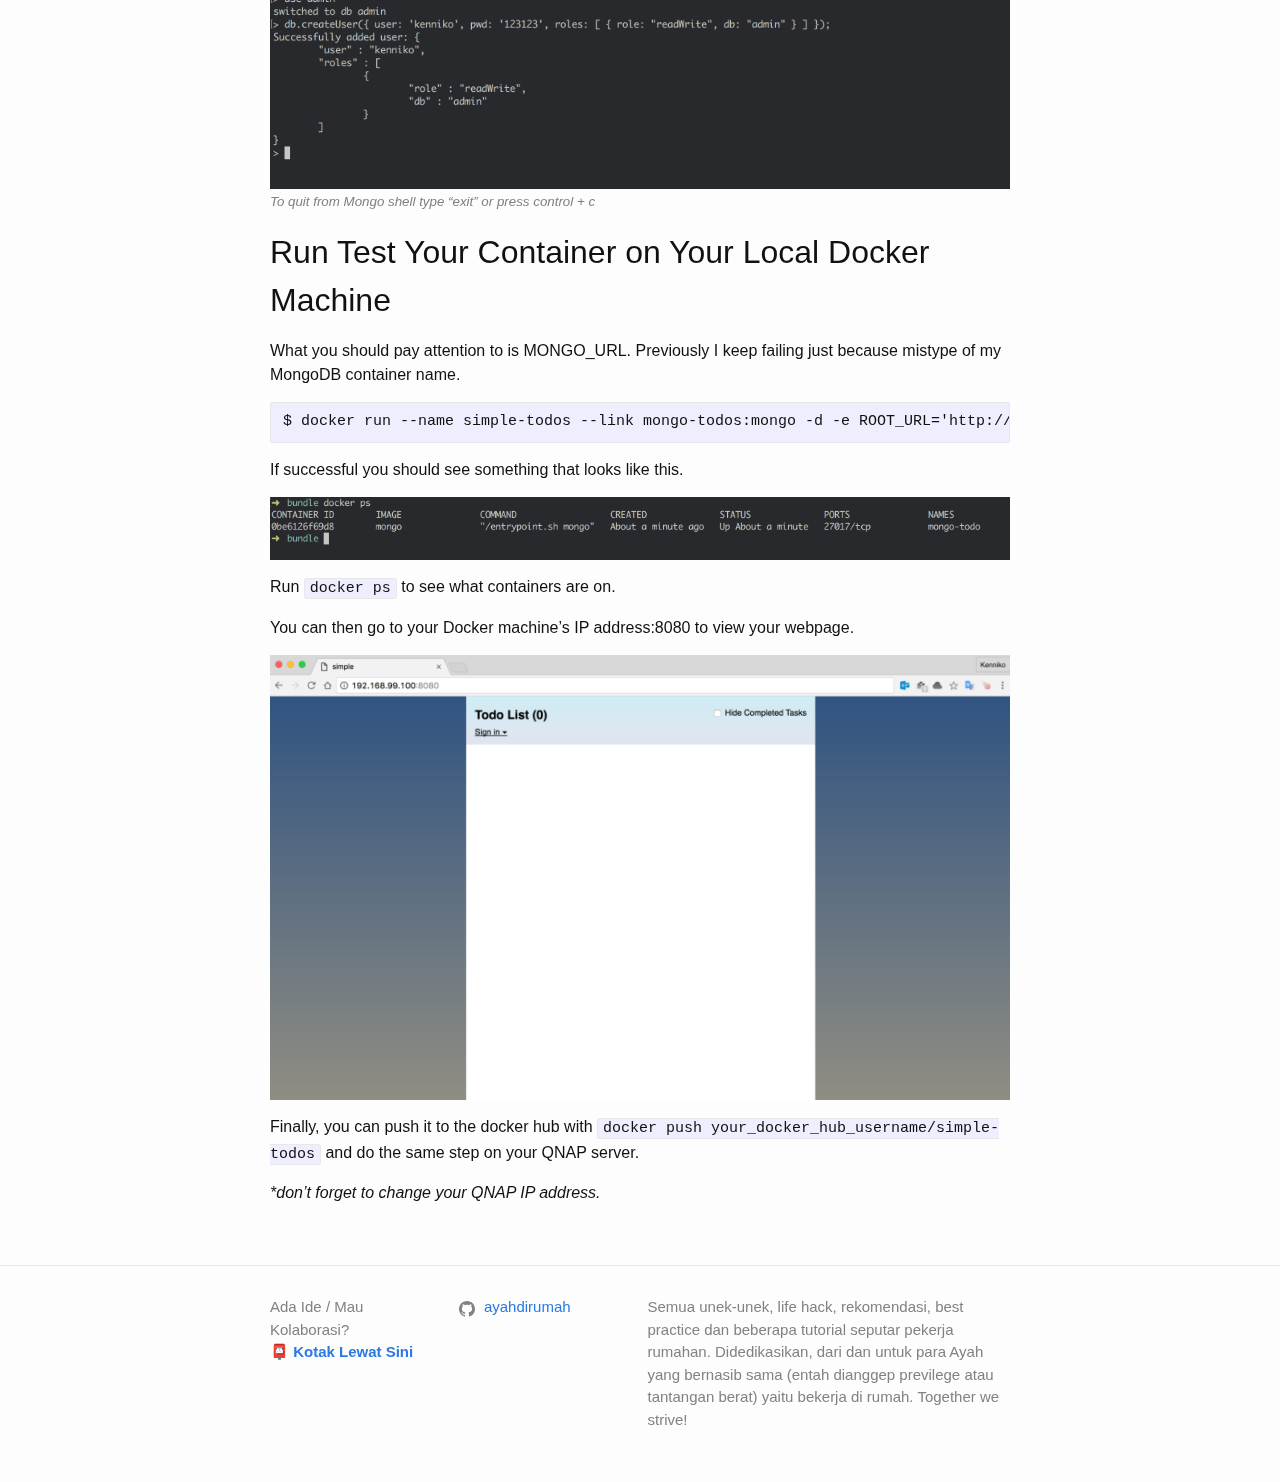
<file: tutorial/meteor/2016/10/18/how-i-successfully-deploy-meteor14-on-qnap-with-docker.html>
<!DOCTYPE html>
<html lang="en"><head>
  <meta charset="utf-8">
  <meta http-equiv="X-UA-Compatible" content="IE=edge">
  <meta name="viewport" content="width=device-width, initial-scale=1"><!-- Begin Jekyll SEO tag v2.5.0 -->
<title>How I Successfully Deploy Meteor 1.4+ on QNAP with Docker | Ayah di Rumah 💻</title>
<meta name="generator" content="Jekyll v3.8.5" />
<meta property="og:title" content="How I Successfully Deploy Meteor 1.4+ on QNAP with Docker" />
<meta property="og:locale" content="en_US" />
<meta name="description" content="Here are my step-by-step to deploy sample Meteor JS application (simple todos) with separated MongoDB container." />
<meta property="og:description" content="Here are my step-by-step to deploy sample Meteor JS application (simple todos) with separated MongoDB container." />
<link rel="canonical" href="ayahdirumah.github.io/tutorial/meteor/2016/10/18/how-i-successfully-deploy-meteor14-on-qnap-with-docker.html" />
<meta property="og:url" content="ayahdirumah.github.io/tutorial/meteor/2016/10/18/how-i-successfully-deploy-meteor14-on-qnap-with-docker.html" />
<meta property="og:site_name" content="Ayah di Rumah 💻" />
<meta property="og:type" content="article" />
<meta property="article:published_time" content="2016-10-18T07:00:40+07:00" />
<script type="application/ld+json">
{"url":"ayahdirumah.github.io/tutorial/meteor/2016/10/18/how-i-successfully-deploy-meteor14-on-qnap-with-docker.html","headline":"How I Successfully Deploy Meteor 1.4+ on QNAP with Docker","dateModified":"2016-10-18T07:00:40+07:00","datePublished":"2016-10-18T07:00:40+07:00","mainEntityOfPage":{"@type":"WebPage","@id":"ayahdirumah.github.io/tutorial/meteor/2016/10/18/how-i-successfully-deploy-meteor14-on-qnap-with-docker.html"},"description":"Here are my step-by-step to deploy sample Meteor JS application (simple todos) with separated MongoDB container.","@type":"BlogPosting","@context":"http://schema.org"}</script>
<!-- End Jekyll SEO tag -->
<link rel="stylesheet" href="/assets/main.css"><link type="application/atom+xml" rel="alternate" href="ayahdirumah.github.io/feed.xml" title="Ayah di Rumah 💻" /></head>
<body><header class="site-header" role="banner">

  <div class="wrapper"><a class="site-title" rel="author" href="/">Ayah di Rumah 💻</a><nav class="site-nav">
        <input type="checkbox" id="nav-trigger" class="nav-trigger" />
        <label for="nav-trigger">
          <span class="menu-icon">
            <svg viewBox="0 0 18 15" width="18px" height="15px">
              <path d="M18,1.484c0,0.82-0.665,1.484-1.484,1.484H1.484C0.665,2.969,0,2.304,0,1.484l0,0C0,0.665,0.665,0,1.484,0 h15.032C17.335,0,18,0.665,18,1.484L18,1.484z M18,7.516C18,8.335,17.335,9,16.516,9H1.484C0.665,9,0,8.335,0,7.516l0,0 c0-0.82,0.665-1.484,1.484-1.484h15.032C17.335,6.031,18,6.696,18,7.516L18,7.516z M18,13.516C18,14.335,17.335,15,16.516,15H1.484 C0.665,15,0,14.335,0,13.516l0,0c0-0.82,0.665-1.483,1.484-1.483h15.032C17.335,12.031,18,12.695,18,13.516L18,13.516z"/>
            </svg>
          </span>
        </label>

        <div class="trigger"><a class="page-link" href="/about/">Ini apaan?</a></div>
      </nav></div>
</header>
<main class="page-content" aria-label="Content">
      <div class="wrapper">
        <article class="post h-entry" itemscope itemtype="http://schema.org/BlogPosting">

  <header class="post-header">
    <h1 class="post-title p-name" itemprop="name headline">How I Successfully Deploy Meteor 1.4+ on QNAP with Docker</h1>
    <p class="post-meta">
      <time class="dt-published" datetime="2016-10-18T07:00:40+07:00" itemprop="datePublished">Oct 18, 2016
      </time></p>
  </header>

  <div class="post-content e-content" itemprop="articleBody">
    <p>Here are my step-by-step to deploy sample Meteor JS application (simple todos) with <strong>separated MongoDB container</strong>.</p>

<p>Inspired by <a href="https://medium.com/@isohaze?source=post_header_lockup" target="_blank">Kris Hamoud</a> on his post: <a href="https://medium.com/@isohaze/how-to-dockerize-a-meteor-1-4-app-120a34089ddb" target="_blank"><strong>How to dockerize a Meteor 1.4+ app</strong></a></p>

<h1 id="setup-local-environment">Setup Local Environment</h1>

<p>Get Docker <a href="https://www.docker.com/" target="_blank">https://www.docker.com/</a> and run Docker Quickstart Terminal App.</p>

<p>After following Docker instructions (assuming it didn’t throw an error) you should be able to find your Docker containers IP address by running <code class="highlighter-rouge">docker-machine ls</code></p>

<p><img src="/uploads\2016-10-18-how-i-successfully-deploy-meteor14-on-qnap-with-docker-01.png" alt="2016-10-18-how-i-successfully-deploy-meteor14-on-qnap-with-docker-01" /></p>

<p>Sign up on <a href="https://hub.docker.com/" target="_blank">https://hub.docker.com/</a> then login on Docker terminal with your username by running <code class="highlighter-rouge">docker login</code> and you good to go to build your own Docker image of your Meteor application.</p>

<h1 id="build-meteor-application-and-dockerize-it">Build Meteor Application and Dockerize It</h1>

<p>Get sample Meteor application and make sure it cat run and updated.</p>

<div class="highlighter-rouge"><div class="highlight"><pre class="highlight"><code>$ git clone https://github.com/meteor/simple-todos.git

$ cd simple-todos

$ meteor update

$ meteor update --all-packages

$ meteor

$ meteor npm install --save bcrypt
</code></pre></div></div>

<p>After you can run your app and all packages are updated, then let’s prepare to build your app.</p>

<div class="highlighter-rouge"><div class="highlight"><pre class="highlight"><code>$ meteor build --architecture=os.linux.x86_64 ../simple-todos-build

$ cd ../simple-todos-build &amp;&amp; tar -zxvf simple-todos.tar.gz &amp;&amp; cd bundle

$ nano Dockerfile
</code></pre></div></div>

<p>“Dockerfile” will look like this.</p>

<div class="highlighter-rouge"><div class="highlight"><pre class="highlight"><code>FROM node:4.4.7-slim
COPY . /bundle
RUN (cd /bundle/programs/server &amp;&amp; npm install)
ENV PORT=80
EXPOSE 80
CMD node /bundle/main.js
</code></pre></div></div>

<p><img src="/uploads\2016-10-18-how-i-successfully-deploy-meteor14-on-qnap-with-docker-02.png" alt="2016-10-18-how-i-successfully-deploy-meteor14-on-qnap-with-docker-02" /></p>

<p>Then build it.</p>

<div class="highlighter-rouge"><div class="highlight"><pre class="highlight"><code>$ docker build -t your_docker_hub_username/simple-todos .
</code></pre></div></div>

<p><img src="/uploads\2016-10-18-how-i-successfully-deploy-meteor14-on-qnap-with-docker-03.png" alt="2016-10-18-how-i-successfully-deploy-meteor14-on-qnap-with-docker-03" />
<small style="color: gray;"><em>If you succeed an id will appear.</em></small></p>

<h1 id="setup-mongo-container">Setup Mongo Container</h1>

<p>Run Mongo official container on your Docker terminal. I use “mongo-todos” for my Mongo container name.</p>

<div class="highlighter-rouge"><div class="highlight"><pre class="highlight"><code>$ docker run --name mongo-todos -d mongo
</code></pre></div></div>

<p>Then you should be able to find your Mongo container port by running <code class="highlighter-rouge">docker ps</code>.</p>

<p><img src="/uploads\2016-10-18-how-i-successfully-deploy-meteor14-on-qnap-with-docker-04.png" alt="2016-10-18-how-i-successfully-deploy-meteor14-on-qnap-with-docker-04" />
<small style="color: gray;"><em>Default port for MongoDB container is “27017”</em></small></p>

<p>Next, let’s make a user. I create user “kenniko” with password “123123”.</p>

<div class="highlighter-rouge"><div class="highlight"><pre class="highlight"><code>$ docker exec -it mongo-todos mongo admin

&gt; use admin

&gt; db.createUser({ user: 'kenniko', pwd: '123123', roles: [ { role: "readWrite", db: "admin" } ] });
</code></pre></div></div>

<p><img src="/uploads\2016-10-18-how-i-successfully-deploy-meteor14-on-qnap-with-docker-05.png" alt="2016-10-18-how-i-successfully-deploy-meteor14-on-qnap-with-docker-05" />
<small style="color: gray;"><em>To quit from Mongo shell type “exit” or press control + c</em></small></p>

<h1 id="run-test-your-container-on-your-local-docker-machine">Run Test Your Container on Your Local Docker Machine</h1>

<p>What you should pay attention to is MONGO_URL. Previously I keep failing just because mistype of my MongoDB container name.</p>

<div class="highlighter-rouge"><div class="highlight"><pre class="highlight"><code>$ docker run --name simple-todos --link mongo-todos:mongo -d -e ROOT_URL='http://192.168.99.100:8080' -e MONGO_URL='mongodb://kenniko:123123@mongo-todos:27017/admin' -p 8080:80 your_docker_hub_username/simple-todos
</code></pre></div></div>

<p>If successful you should see something that looks like this.</p>

<p><img src="/uploads\2016-10-18-how-i-successfully-deploy-meteor14-on-qnap-with-docker-06.png" alt="2016-10-18-how-i-successfully-deploy-meteor14-on-qnap-with-docker-06" /></p>

<p>Run <code class="highlighter-rouge">docker ps</code> to see what containers are on.</p>

<p>You can then go to your Docker machine’s IP address:8080 to view your webpage.</p>

<p><img src="/uploads\2016-10-18-how-i-successfully-deploy-meteor14-on-qnap-with-docker-07.png" alt="2016-10-18-how-i-successfully-deploy-meteor14-on-qnap-with-docker-07" /></p>

<p>Finally, you can push it to the docker hub with <code class="highlighter-rouge">docker push your_docker_hub_username/simple-todos</code> and do the same step on your QNAP server.</p>

<p><em>*don’t forget to change your QNAP IP address.</em></p>

  </div><a class="u-url" href="/tutorial/meteor/2016/10/18/how-i-successfully-deploy-meteor14-on-qnap-with-docker.html" hidden></a>
</article>

      </div>
    </main><footer class="site-footer h-card">
  <data class="u-url" href="/"></data>

  <div class="wrapper">

    <!-- <h2 class="footer-heading">Ayah di Rumah 💻</h2> -->

    <div class="footer-col-wrapper">
      <div class="footer-col footer-col-1">
        <ul class="contact-list">
          <li class="p-name">
            <!--Ayah di Rumah 💻-->
            Ada Ide / Mau Kolaborasi?
          </li><li><a class="u-email" href="mailto:&#107;&#101;&#110;&#110;&#105;&#107;&#111;&#64;&#112;&#114;&#111;&#116;&#111;&#110;&#109;&#97;&#105;&#108;&#46;&#99;&#111;&#109;"><strong>📮 Kotak Lewat Sini</strong></a></li></ul>
      </div>

      <div class="footer-col footer-col-2"><ul class="social-media-list"><li><a href="https://github.com/ayahdirumah"><svg class="svg-icon"><use xlink:href="/assets/minima-social-icons.svg#github"></use></svg> <span class="username">ayahdirumah</span></a></li></ul>
</div>

      <div class="footer-col footer-col-3">
        <p>Semua unek-unek, life hack, rekomendasi, best practice dan beberapa tutorial seputar pekerja rumahan. Didedikasikan, dari dan untuk para Ayah yang bernasib sama (entah dianggep previlege atau tantangan berat) yaitu bekerja di rumah. Together we strive!</p>
      </div>
    </div>

  </div>

</footer>
</body>

</html>
</file>
<file: assets/main.css>
/**
 * Reset some basic elements
 */
body, h1, h2, h3, h4, h5, h6,
p, blockquote, pre, hr,
dl, dd, ol, ul, figure {
  margin: 0;
  padding: 0; }

/**
 * Basic styling
 */
body {
  font: 400 16px/1.5 -apple-system, BlinkMacSystemFont, "Segoe UI", Roboto, Helvetica, Arial, sans-serif, "Apple Color Emoji", "Segoe UI Emoji", "Segoe UI Symbol";
  color: #111;
  background-color: #fdfdfd;
  -webkit-text-size-adjust: 100%;
  -webkit-font-feature-settings: "kern" 1;
  -moz-font-feature-settings: "kern" 1;
  -o-font-feature-settings: "kern" 1;
  font-feature-settings: "kern" 1;
  font-kerning: normal;
  display: flex;
  min-height: 100vh;
  flex-direction: column; }

/**
 * Set `margin-bottom` to maintain vertical rhythm
 */
h1, h2, h3, h4, h5, h6,
p, blockquote, pre,
ul, ol, dl, figure,
.highlight {
  margin-bottom: 15px; }

/**
 * `main` element
 */
main {
  display: block;
  /* Default value of `display` of `main` element is 'inline' in IE 11. */ }

/**
 * Images
 */
img {
  max-width: 100%;
  vertical-align: middle; }

/**
 * Figures
 */
figure > img {
  display: block; }

figcaption {
  font-size: 14px; }

/**
 * Lists
 */
ul, ol {
  margin-left: 30px; }

li > ul,
li > ol {
  margin-bottom: 0; }

/**
 * Headings
 */
h1, h2, h3, h4, h5, h6 {
  font-weight: 400; }

/**
 * Links
 */
a {
  color: #2a7ae2;
  text-decoration: none; }
  a:visited {
    color: #1756a9; }
  a:hover {
    color: #111;
    text-decoration: underline; }
  .social-media-list a:hover {
    text-decoration: none; }
    .social-media-list a:hover .username {
      text-decoration: underline; }

/**
 * Blockquotes
 */
blockquote {
  color: #828282;
  border-left: 4px solid #e8e8e8;
  padding-left: 15px;
  font-size: 18px;
  letter-spacing: -1px;
  font-style: italic; }
  blockquote > :last-child {
    margin-bottom: 0; }

/**
 * Code formatting
 */
pre,
code {
  font-size: 15px;
  border: 1px solid #e8e8e8;
  border-radius: 3px;
  background-color: #eef; }

code {
  padding: 1px 5px; }

pre {
  padding: 8px 12px;
  overflow-x: auto; }
  pre > code {
    border: 0;
    padding-right: 0;
    padding-left: 0; }

/**
 * Wrapper
 */
.wrapper {
  max-width: -webkit-calc(800px - (30px * 2));
  max-width: calc(800px - (30px * 2));
  margin-right: auto;
  margin-left: auto;
  padding-right: 30px;
  padding-left: 30px; }
  @media screen and (max-width: 800px) {
    .wrapper {
      max-width: -webkit-calc(800px - (30px));
      max-width: calc(800px - (30px));
      padding-right: 15px;
      padding-left: 15px; } }

/**
 * Clearfix
 */
.wrapper:after, .footer-col-wrapper:after {
  content: "";
  display: table;
  clear: both; }

/**
 * Icons
 */
.svg-icon {
  width: 16px;
  height: 16px;
  display: inline-block;
  fill: #828282;
  padding-right: 5px;
  vertical-align: text-top;
  margin-top: 3px; }

.social-media-list li + li {
  padding-top: 5px; }

/**
 * Tables
 */
table {
  margin-bottom: 30px;
  width: 100%;
  text-align: left;
  color: #3f3f3f;
  border-collapse: collapse;
  border: 1px solid #e8e8e8; }
  table tr:nth-child(even) {
    background-color: #f7f7f7; }
  table th, table td {
    padding: 10px 15px; }
  table th {
    background-color: #f0f0f0;
    border: 1px solid #dedede;
    border-bottom-color: #c9c9c9; }
  table td {
    border: 1px solid #e8e8e8; }

/**
 * Site header
 */
.site-header {
  border-top: 5px solid #424242;
  border-bottom: 1px solid #e8e8e8;
  min-height: 55.95px;
  position: relative; }

.site-title {
  font-size: 26px;
  font-weight: 300;
  line-height: 54px;
  letter-spacing: -1px;
  margin-bottom: 0;
  float: left; }
  .site-title, .site-title:visited {
    color: #424242; }

.site-nav {
  float: right;
  line-height: 54px; }
  .site-nav .nav-trigger {
    display: none; }
  .site-nav .menu-icon {
    display: none; }
  .site-nav .page-link {
    color: #111;
    line-height: 1.5; }
    .site-nav .page-link:not(:last-child) {
      margin-right: 20px; }
  @media screen and (max-width: 600px) {
    .site-nav {
      position: absolute;
      top: 9px;
      right: 15px;
      background-color: #fdfdfd;
      border: 1px solid #e8e8e8;
      border-radius: 5px;
      text-align: right; }
      .site-nav label[for="nav-trigger"] {
        display: block;
        float: right;
        width: 36px;
        height: 36px;
        z-index: 2;
        cursor: pointer; }
      .site-nav .menu-icon {
        display: block;
        float: right;
        width: 36px;
        height: 26px;
        line-height: 0;
        padding-top: 10px;
        text-align: center; }
        .site-nav .menu-icon > svg {
          fill: #424242; }
      .site-nav input ~ .trigger {
        clear: both;
        display: none; }
      .site-nav input:checked ~ .trigger {
        display: block;
        padding-bottom: 5px; }
      .site-nav .page-link {
        display: block;
        padding: 5px 10px;
        margin-left: 20px; }
        .site-nav .page-link:not(:last-child) {
          margin-right: 0; } }

/**
 * Site footer
 */
.site-footer {
  border-top: 1px solid #e8e8e8;
  padding: 30px 0; }

.footer-heading {
  font-size: 18px;
  margin-bottom: 15px; }

.contact-list,
.social-media-list {
  list-style: none;
  margin-left: 0; }

.footer-col-wrapper {
  font-size: 15px;
  color: #828282;
  margin-left: -15px; }

.footer-col {
  float: left;
  margin-bottom: 15px;
  padding-left: 15px; }

.footer-col-1 {
  width: -webkit-calc(25% - (30px / 2));
  width: calc(25% - (30px / 2)); }

.footer-col-2 {
  width: -webkit-calc(25% - (30px / 2));
  width: calc(25% - (30px / 2)); }

.footer-col-3 {
  width: -webkit-calc(50% - (30px / 2));
  width: calc(50% - (30px / 2)); }

.footer-col-a {
  width: -webkit-calc(42% - (30px / 2));
  width: calc(42% - (30px / 2)); }

.footer-col-b {
  width: -webkit-calc(58% - (30px / 2));
  width: calc(58% - (30px / 2)); }

@media screen and (max-width: 800px) {
  .footer-col-1,
  .footer-col-2 {
    width: -webkit-calc(50% - (30px / 2));
    width: calc(50% - (30px / 2)); }

  .footer-col-3 {
    width: -webkit-calc(100% - (30px / 2));
    width: calc(100% - (30px / 2)); }

  .footer-col-a,
  .footer-col-b {
    width: -webkit-calc(100% - (30px / 2));
    width: calc(100% - (30px / 2)); } }
@media screen and (max-width: 600px) {
  .footer-col {
    float: none;
    width: -webkit-calc(100% - (30px / 2));
    width: calc(100% - (30px / 2)); } }
/**
 * Page content
 */
.page-content {
  padding: 30px 0;
  flex: 1; }

.page-heading {
  font-size: 32px; }

.post-list-heading {
  font-size: 28px; }

.post-list {
  margin-left: 0;
  list-style: none; }
  .post-list > li {
    margin-bottom: 30px; }

.post-meta {
  font-size: 14px;
  color: #828282; }

.post-link {
  display: block;
  font-size: 24px; }

/**
 * Posts
 */
.post-header {
  margin-bottom: 30px; }

.post-title {
  font-size: 42px;
  letter-spacing: -1px;
  line-height: 1; }
  @media screen and (max-width: 800px) {
    .post-title {
      font-size: 36px; } }

.post-content {
  margin-bottom: 30px; }
  .post-content h2 {
    font-size: 32px; }
    @media screen and (max-width: 800px) {
      .post-content h2 {
        font-size: 28px; } }
  .post-content h3 {
    font-size: 26px; }
    @media screen and (max-width: 800px) {
      .post-content h3 {
        font-size: 22px; } }
  .post-content h4 {
    font-size: 20px; }
    @media screen and (max-width: 800px) {
      .post-content h4 {
        font-size: 18px; } }

/**
 * Syntax highlighting styles
 */
.highlight {
  background: #fff; }
  .highlighter-rouge .highlight {
    background: #eef; }
  .highlight .c {
    color: #998;
    font-style: italic; }
  .highlight .err {
    color: #a61717;
    background-color: #e3d2d2; }
  .highlight .k {
    font-weight: bold; }
  .highlight .o {
    font-weight: bold; }
  .highlight .cm {
    color: #998;
    font-style: italic; }
  .highlight .cp {
    color: #999;
    font-weight: bold; }
  .highlight .c1 {
    color: #998;
    font-style: italic; }
  .highlight .cs {
    color: #999;
    font-weight: bold;
    font-style: italic; }
  .highlight .gd {
    color: #000;
    background-color: #fdd; }
  .highlight .gd .x {
    color: #000;
    background-color: #faa; }
  .highlight .ge {
    font-style: italic; }
  .highlight .gr {
    color: #a00; }
  .highlight .gh {
    color: #999; }
  .highlight .gi {
    color: #000;
    background-color: #dfd; }
  .highlight .gi .x {
    color: #000;
    background-color: #afa; }
  .highlight .go {
    color: #888; }
  .highlight .gp {
    color: #555; }
  .highlight .gs {
    font-weight: bold; }
  .highlight .gu {
    color: #aaa; }
  .highlight .gt {
    color: #a00; }
  .highlight .kc {
    font-weight: bold; }
  .highlight .kd {
    font-weight: bold; }
  .highlight .kp {
    font-weight: bold; }
  .highlight .kr {
    font-weight: bold; }
  .highlight .kt {
    color: #458;
    font-weight: bold; }
  .highlight .m {
    color: #099; }
  .highlight .s {
    color: #d14; }
  .highlight .na {
    color: #008080; }
  .highlight .nb {
    color: #0086B3; }
  .highlight .nc {
    color: #458;
    font-weight: bold; }
  .highlight .no {
    color: #008080; }
  .highlight .ni {
    color: #800080; }
  .highlight .ne {
    color: #900;
    font-weight: bold; }
  .highlight .nf {
    color: #900;
    font-weight: bold; }
  .highlight .nn {
    color: #555; }
  .highlight .nt {
    color: #000080; }
  .highlight .nv {
    color: #008080; }
  .highlight .ow {
    font-weight: bold; }
  .highlight .w {
    color: #bbb; }
  .highlight .mf {
    color: #099; }
  .highlight .mh {
    color: #099; }
  .highlight .mi {
    color: #099; }
  .highlight .mo {
    color: #099; }
  .highlight .sb {
    color: #d14; }
  .highlight .sc {
    color: #d14; }
  .highlight .sd {
    color: #d14; }
  .highlight .s2 {
    color: #d14; }
  .highlight .se {
    color: #d14; }
  .highlight .sh {
    color: #d14; }
  .highlight .si {
    color: #d14; }
  .highlight .sx {
    color: #d14; }
  .highlight .sr {
    color: #009926; }
  .highlight .s1 {
    color: #d14; }
  .highlight .ss {
    color: #990073; }
  .highlight .bp {
    color: #999; }
  .highlight .vc {
    color: #008080; }
  .highlight .vg {
    color: #008080; }
  .highlight .vi {
    color: #008080; }
  .highlight .il {
    color: #099; }
</file>
